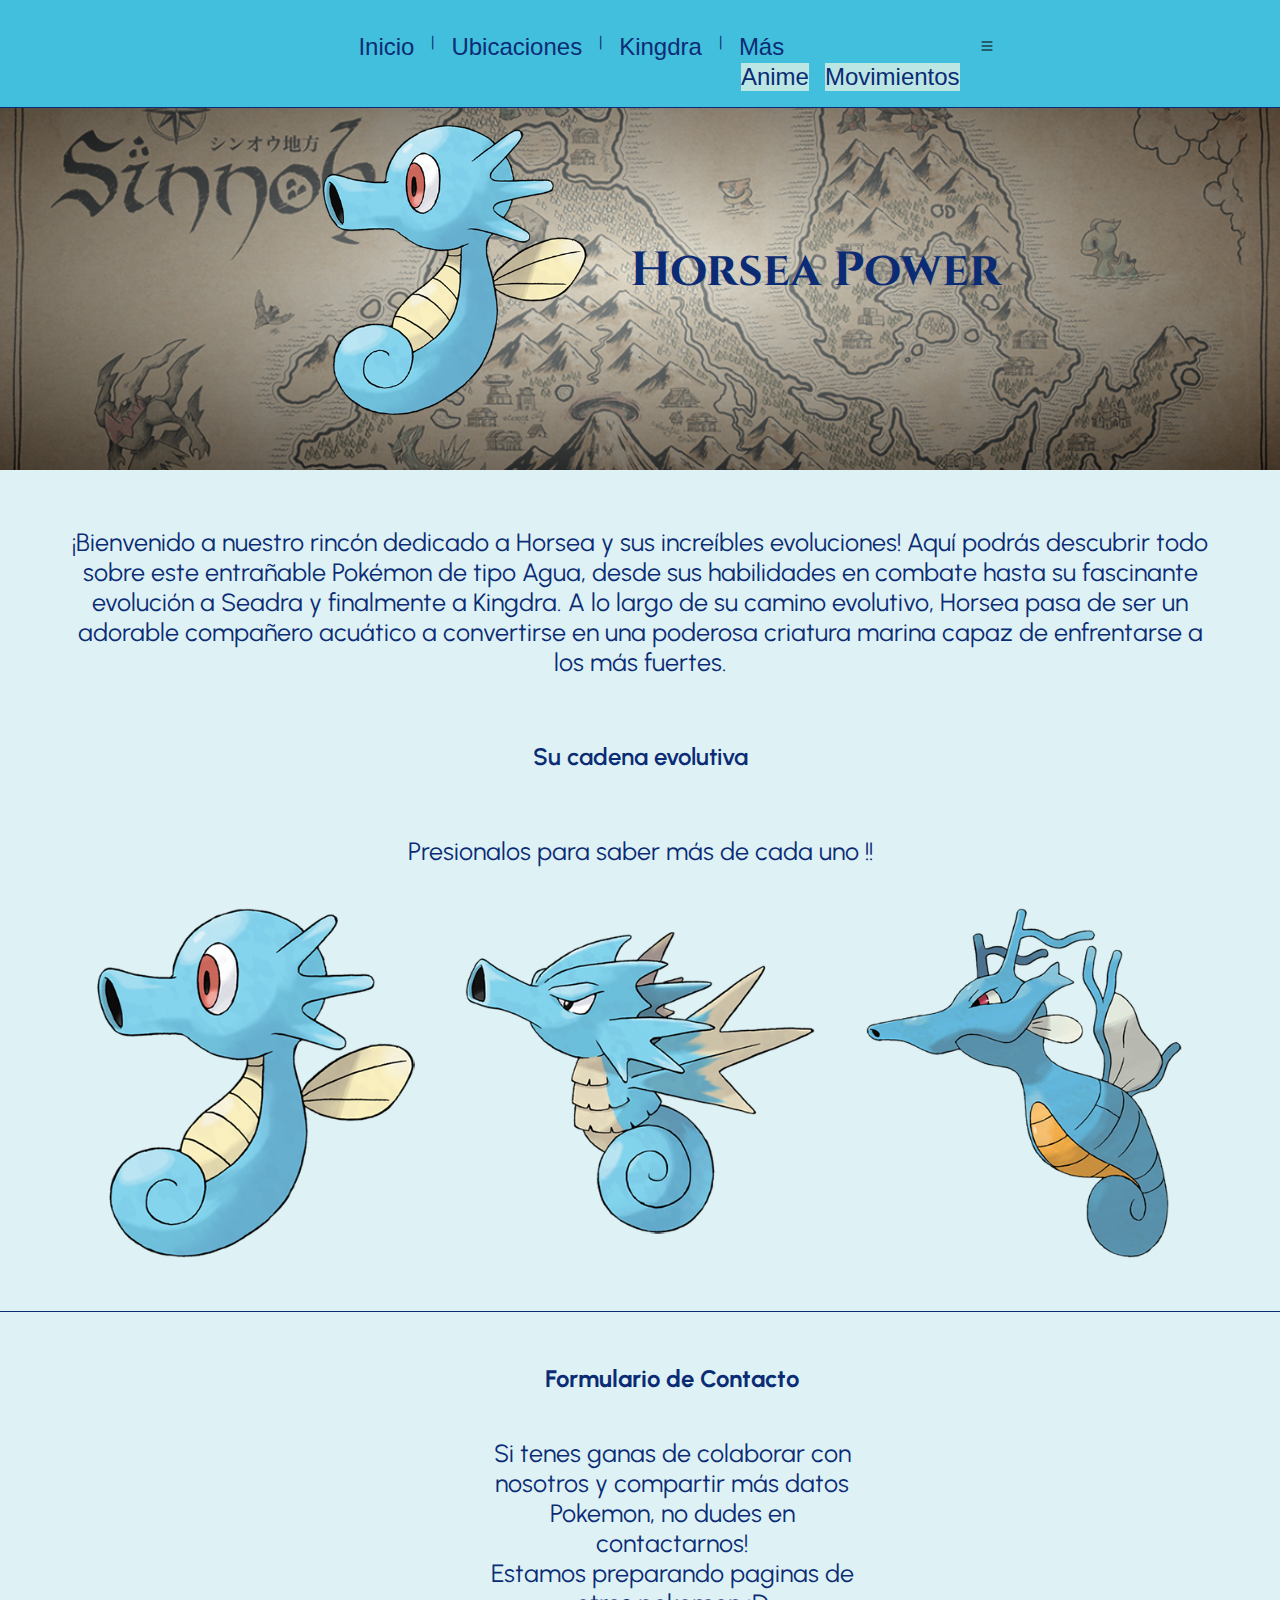
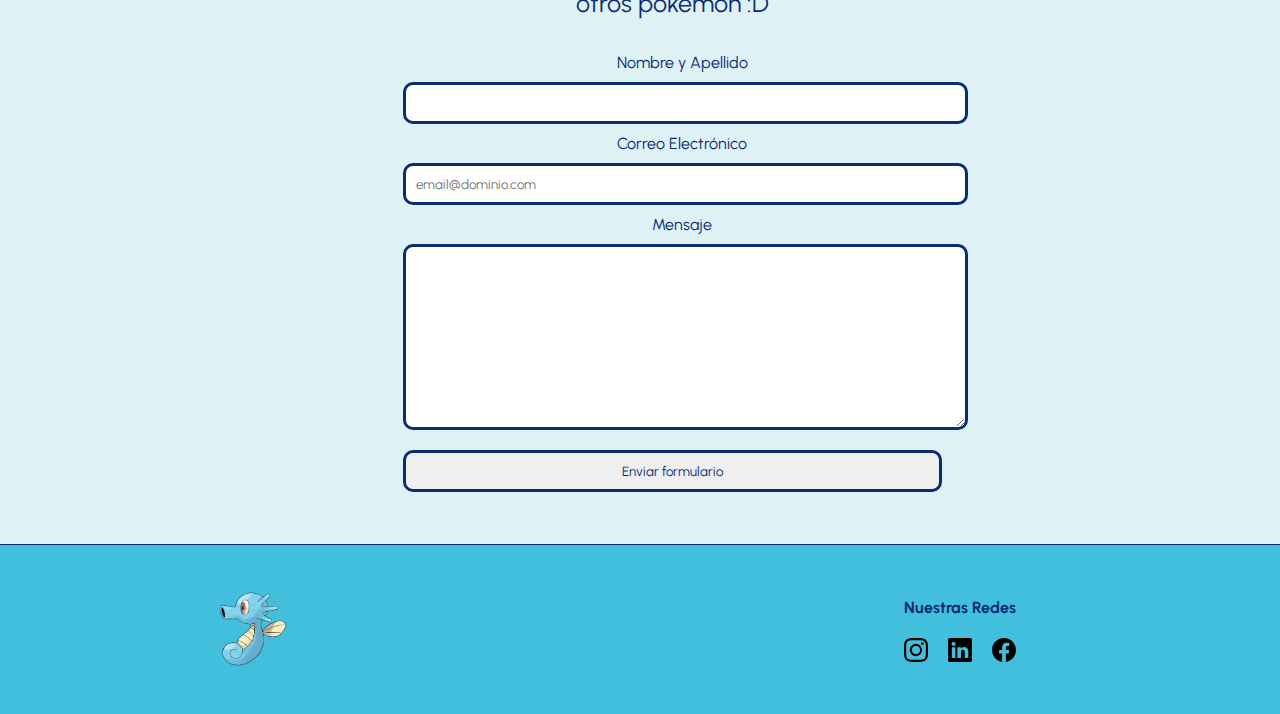
<file: index.html>
<!DOCTYPE html>
<html lang="en">

<head>
    <meta charset="UTF-8">
    <meta name="viewport" content="width=device-width, initial-scale=1.0">
   
    <link rel="stylesheet" href="/css/styles.css">
    <link href="https://cdn.jsdelivr.net/npm/bootstrap@5.3.2/dist/css/bootstrap.min.css" rel="stylesheet"
        integrity="sha384-T3c6CoIi6uLrA9TneNEoa7RxnatzjcDSCmG1MXxSR1GAsXEV/Dwwykc2MPK8M2HN" crossorigin="anonymous">

    <title>Horsea Power</title>
    <meta name="description"
        content="Horsea Power es donde puedes encontrar toda la informacion necesaria sobre horsea y sus evoluciones.">
    
        <meta name="keywords" content="horsea, seadra, kingdra, pokemon">
        <meta name="robots" content="noindex, nofollow"/>
    </head>

<body>
    <header>
        <nav>
            <ul>
                <li class="navOpcion"><a href="../index.html">Inicio</a></li>
                <li>|</li>
                <li class="navOpcion"><a href="/pages/ubicaciones.html">Ubicaciones</a></li>
                <li>|</li>
                <li class="navOpcion"><a href="/pages/kingdra.html">Kingdra</a></li>
                <li>|</li>

                <li class="navOpcion">
                    <div class="dropdown">
                        <a class="dropdown-toggle" href="#" role="button" data-bs-toggle="dropdown"
                            aria-expanded="false">
                            Más
                        </a>

                        <ul class="dropdown-menu">
                            <li><a class="dropdown-item" href="/pages/dropdown/anime.html">Anime</a></li>
                            <li><a class="dropdown-item" href="/pages/dropdown/movimientos.html">Movimientos</a></li>
                        </ul>
                    </div>
                <li class="offcanvasOpcion">
                    <a class=" d-lg-none" type="button" data-bs-toggle="offcanvas" data-bs-target="#offcanvasResponsive"
                        aria-controls="offcanvasResponsive" href="#"><img class="menu-responsive" src="/src/menu.svg"
                            alt="menu-responsive"></a>
                </li>

            </ul>
        </nav>
        <div class="offcanvas-lg offcanvas-end" tabindex="-1" id="offcanvasResponsive"
            aria-labelledby="offcanvasResponsiveLabel">
            <div class="offcanvas-header">

                <button type="button" class="btn-close" data-bs-dismiss="offcanvas"
                    data-bs-target="#offcanvasResponsive" aria-label="Close"></button>
            </div>
            <div class="offcanvas-body">
                <ul>
                    <li class="navOpcion"><a href="../index.html">Inicio</a></li>
                    <li class="navOpcion"><a href="/pages/ubicaciones.html">Ubicaciones</a></li>

                    <li class="navOpcion"><a href="/pages/kingdra.html">Kingdra</a></li>


                    <li class="navOpcion">
                        <div class="dropdown">
                            <a class="dropdown-toggle" href="#" role="button" data-bs-toggle="dropdown"
                                aria-expanded="false">
                                Más
                            </a>

                            <ul class="dropdown-menu">
                                <li><a class="dropdown-item" href="/pages/dropdown/anime.html">Anime</a></li>
                                <li><a class="dropdown-item" href="/pages/dropdown/movimientos.html">Movimientos</a>
                                </li>
                            </ul>
                        </div>
            </div>
        </div>

    </header>
    <main>
        <div class="divHeader">
            <div>
                <img class="imgTitulo" src="/src/horsea.png" alt="PokemonHorsea">
                <h1 class="tituloPrincipal">Horsea Power</h1>
            </div>
        </div>
        <article class="introduccion">
            <p>¡Bienvenido a nuestro rincón dedicado a Horsea y sus increíbles evoluciones! Aquí podrás descubrir todo
                sobre este entrañable Pokémon de tipo Agua, desde sus habilidades en combate hasta su fascinante
                evolución a Seadra y finalmente a Kingdra. A lo largo de su camino evolutivo, Horsea pasa de ser un
                adorable compañero acuático a convertirse en una poderosa criatura marina capaz de enfrentarse a los más
                fuertes. </p>
            <h2 class="titles">Su cadena evolutiva</h2>
            <p>Presionalos para saber más de cada uno !!</p>
            <section class="introduccionImgs">
                <a href="#modalPrimo" class="imgIntroUno" onclick="abrirModal('modalPrimo')"><img src="/src/horsea.png"
                        alt="PokemonHorsea"></a>
                <a href="#modalSegundo" class="imgIntroDos" onclick="abrirModal('modalSegundo')"><img
                        src="/src/seadra.png" alt="PokemonSeadra"></a>
                <a href="#modalTercero" class="imgIntroTres" onclick="abrirModal('modalTercero')"><img
                        src="/src/kingdra.png" alt="PokemonKingdra"></a>
            </section>

        </article>
        <!--Primer Modal-->
        <article class="padreModal">
            <section class="modals" id="modalPrimo">
                <div class="modalContent">
                    <button class="modalButton" onclick="cerrarModal('modalPrimo')">x</button>
                    <h3 class="modalTitle">Horsea</h3>
                    <img src="/src/horsea.png" alt="PokemonHorsea" class="modalImg">
                    <div class="modalTexto">
                        <p>Si es atacado por un enemigo, por muy grande que sea, nada veloz a un lugar
                            seguro gracias a su fornida aleta dorsal.
                        </p>
                        <h5>Tipo: Agua</h5>
                    </div>
                </div>
            </section>
        </article>
        <!--Segundo Modal-->
        <article class="padreModal">
            <section class="modals" id="modalSegundo">
                <div class="modalContent">
                    <button class="modalButton" onclick="cerrarModal('modalSegundo')">x</button>
                    <h3 class="modalTitle">Seadra</h3>
                    <img src="/src/seadra.png" alt="PokemonSeadra" class="modalImg">
                    <div class="modalTexto">
                        <p>En esta especie, es el macho quien se ocupa de cuidar a las crías, a las que
                            defiende con sus púas venenosas de cualquiera que se les acerque.
                        </p>
                        <h5>Tipo: Agua</h5>
                    </div>
                </div>
            </section>
        </article>
        <!--Tercer Modal-->
        <article class="padreModal">
            <section class="modals" id="modalTercero">
                <div class="modalContent">
                    <button class="modalButton" onclick="cerrarModal('modalTercero')">x</button>
                    <h3 class="modalTitle">Kingdra</h3>
                    <img src="/src/kingdra.png" alt="PokemonKingdra" class="modalImg">
                    <div class="modalTexto">
                        <p>Se dice que duerme en el fondo del océano para recargar energía y que crea
                            remolinos cuando despierta.
                        </p>
                        <h5>Tipo: Agua, Dragon.</h5>
                    </div>
                </div>
            </section>
        </article>


        <article class="form">
            <h2>Formulario de Contacto</h2>
            <p>Si tenes ganas de colaborar con nosotros y compartir más datos Pokemon, no dudes en contactarnos! <br>
                Estamos preparando paginas de otros pokemon :D</p>
            <form action="" target="request">
                <label for="nombreapellido">Nombre y Apellido</label>
                <input type="text" id="nombreapellido" class="input-padron" required>

                <label for="correoelectronico">Correo Electrónico</label>
                <input type="email" id="correoelectronico" class="input-padron" required
                    placeholder="email@dominio.com">
                <label for="mensaje">Mensaje</label>
                <textarea cols="70" rows="10" id="mensaje" class="input-padron" required></textarea>
                <input type="submit" value="Enviar formulario" class="enviar">
            </form>
        </article>
    </main>
    <footer>
        <img src="/src/horsea.png" alt="PokemonHorsea">
        <section class="redes">
            <h4>Nuestras Redes</h4>
            <ul>
                <li><a href="https://www.instagram.com/"><img src="/src/instagram.svg" alt="logoInstagram"></a></li>
                <li><a href="https://www.linkedin.com/"><img src="/src/linkedin.svg" alt="logoLinkedin"></a></li>
                <li><a href="https://www.facebook.com/"><img src="/src/facebook.svg" alt="logoFacebook"></a></li>

            </ul>
        </section>
    </footer>

    <script src="main.js"></script>
    <script src="https://cdn.jsdelivr.net/npm/bootstrap@5.3.2/dist/js/bootstrap.bundle.min.js"
        integrity="sha384-C6RzsynM9kWDrMNeT87bh95OGNyZPhcTNXj1NW7RuBCsyN/o0jlpcV8Qyq46cDfL"
        crossorigin="anonymous"></script>
</body>

</html>
</file>
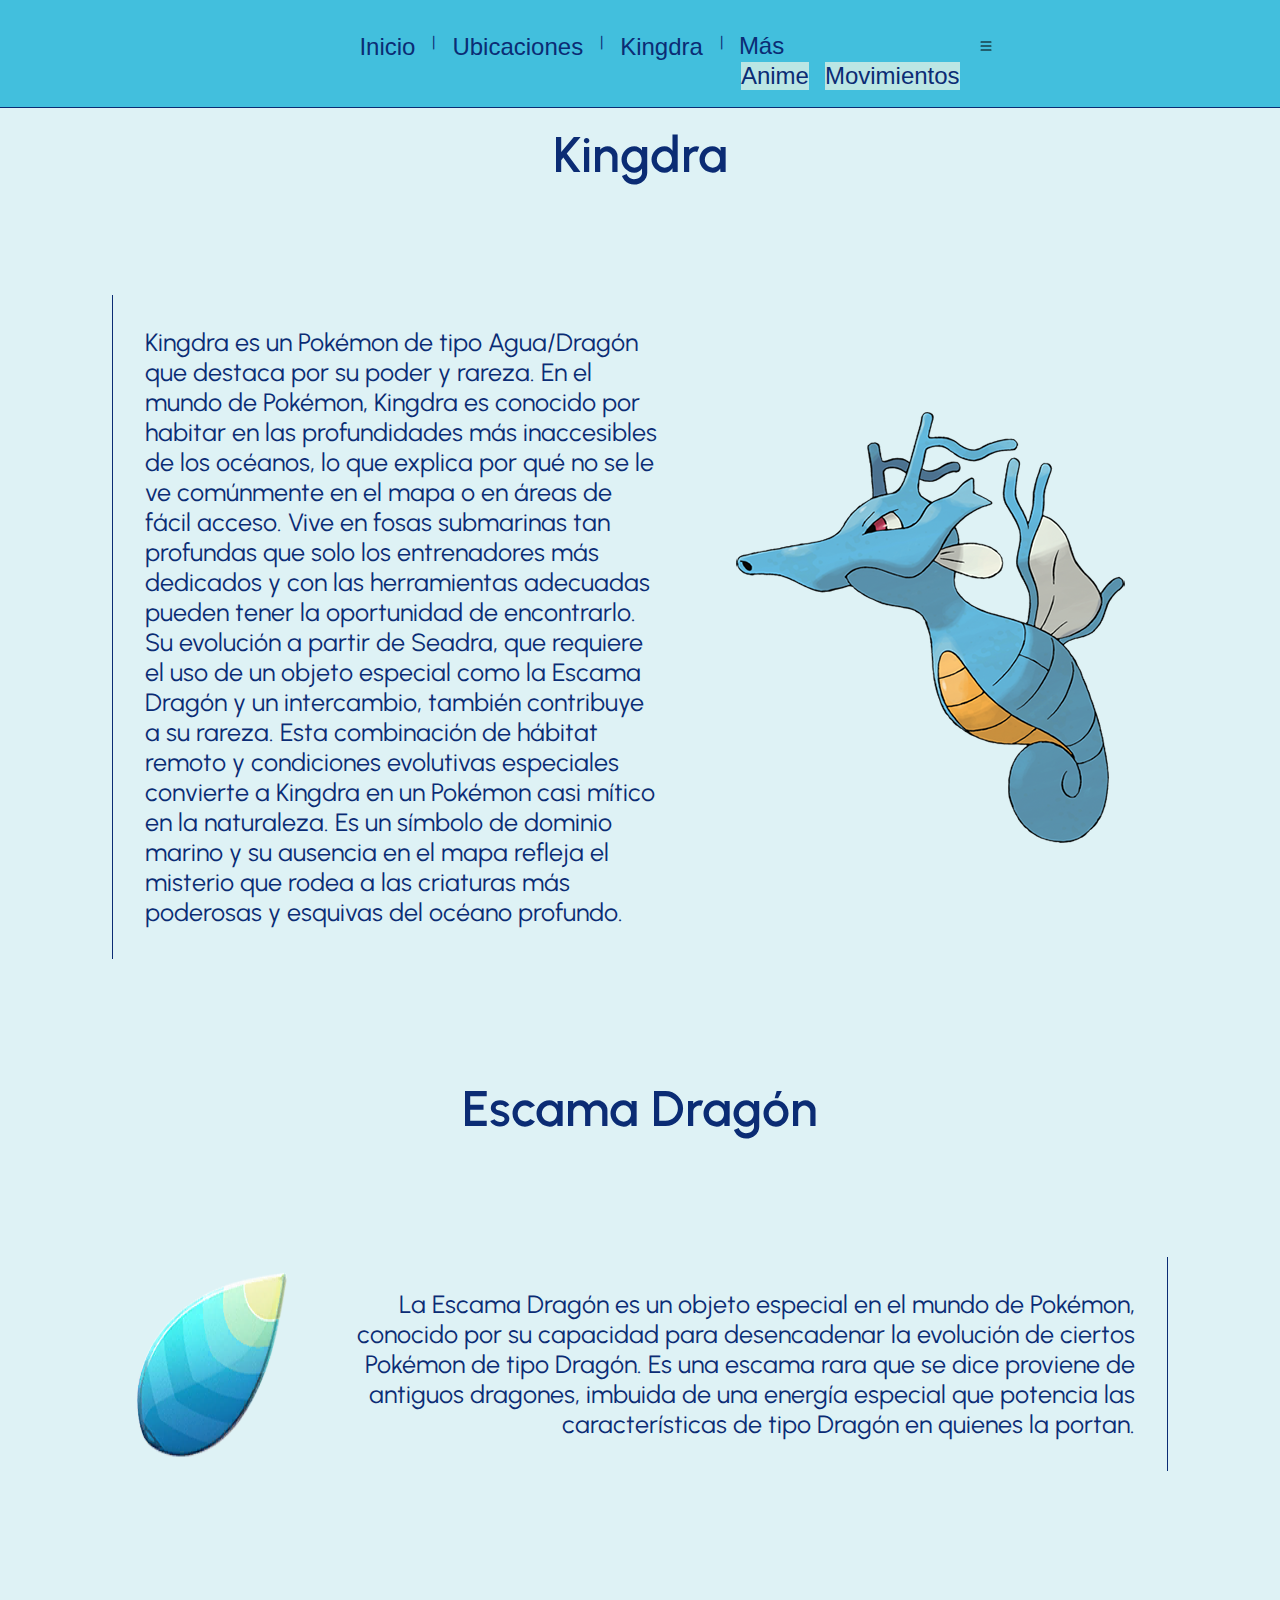
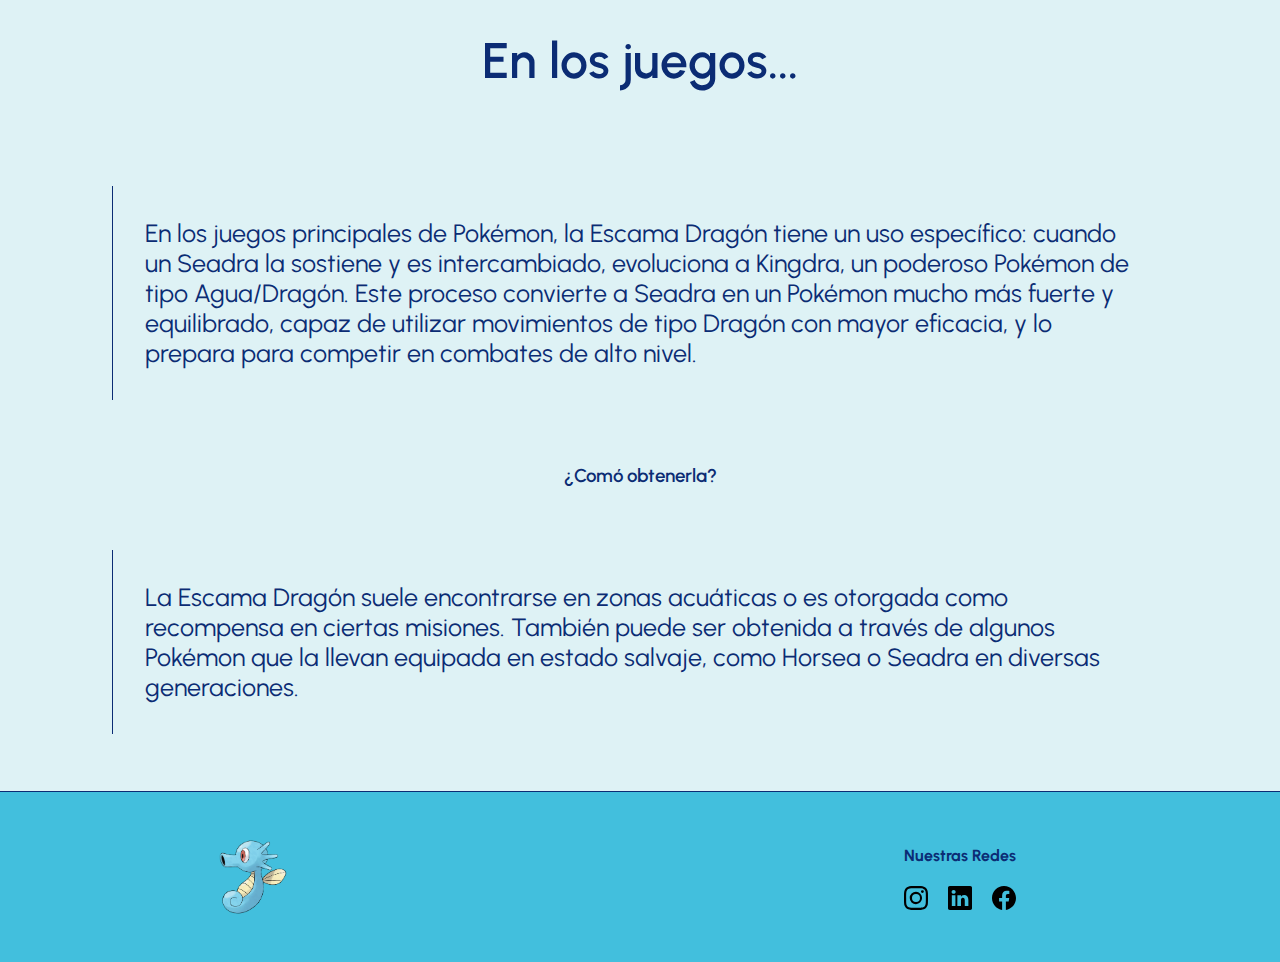
<file: pages/kingdra.html>
<!DOCTYPE html>
<html lang="en">

<head>
    <meta charset="UTF-8">
    <meta name="viewport" content="width=device-width, initial-scale=1.0">
    <link href="https://cdn.jsdelivr.net/npm/bootstrap@5.3.2/dist/css/bootstrap.min.css" rel="stylesheet"
        integrity="sha384-T3c6CoIi6uLrA9TneNEoa7RxnatzjcDSCmG1MXxSR1GAsXEV/Dwwykc2MPK8M2HN" crossorigin="anonymous">

    <link rel="stylesheet" href="/css/styles.css">
    <meta name="description" content="Todo lo que se necesita saber acerca de Kingdra y como obtenerlo!">
    <meta name="keywords" content="kingdra, pokemon, escama-dragon, intercambio">
    <meta name="robots" content="noindex, nofollow"/>
    <title>Kingdra</title>
</head>

<body>
    <header>
        <nav>
            <ul>
                <li class="navOpcion"><a href="../index.html">Inicio</a></li>
                <li>|</li>
                <li class="navOpcion"><a href="/pages/ubicaciones.html">Ubicaciones</a></li>
                <li>|</li>

                <li class="navOpcion"><a href="/pages/kingdra.html">Kingdra</a></li>
                <li>|</li>
                <li>
                    <div class="dropdown">
                        <a class="dropdown-toggle" href="#" role="button" data-bs-toggle="dropdown"
                            aria-expanded="false">
                            Más
                        </a>

                        <ul class="dropdown-menu">
                            <li><a class="dropdown-item " href="/pages/dropdown/anime.html">Anime</a></li>
                            <li><a class="dropdown-item " href="/pages/dropdown/movimientos.html">Movimientos</a></li>
                        </ul>
                    </div>
                </li>
                <li class="offcanvasOpcion">
                    <a class=" d-lg-none" type="button" data-bs-toggle="offcanvas" data-bs-target="#offcanvasResponsive"
                        aria-controls="offcanvasResponsive" onclick="abrirModal('offcanvasResponsive')" href="#"><img
                            class="menu-responsive" src="/src/menu.svg" alt="menu-responsive"></a>
                </li>
            </ul>

        </nav>
        <div class="offcanvas-lg offcanvas-end" tabindex="-1" id="offcanvasResponsive"
            aria-labelledby="offcanvasResponsiveLabel">
            <div class="offcanvas-header">

                <button type="button" class="btn-close" data-bs-dismiss="offcanvas"
                    data-bs-target="#offcanvasResponsive" aria-label="Close"></button>
            </div>
            <div class="offcanvas-body">
                <ul>
                    <li class="navOpcion"><a href="../index.html">Inicio</a></li>
                    <li class="navOpcion"><a href="/pages/ubicaciones.html">Ubicaciones</a></li>

                    <li class="navOpcion"><a href="/pages/kingdra.html">Kingdra</a></li>


                    <li class="navOpcion">
                        <div class="dropdown">
                            <a class="dropdown-toggle" href="#" role="button" data-bs-toggle="dropdown"
                                aria-expanded="false">
                                Más
                            </a>

                            <ul class="dropdown-menu">
                                <li><a class="dropdown-item" href="/pages/dropdown/anime.html">Anime</a></li>
                                <li><a class="dropdown-item" href="/pages/dropdown/movimientos.html">Movimientos</a>
                                </li>
                            </ul>
                        </div>
            </div>
        </div>
    </header>
    <main>
        <article class="kindraConteiner">
            <h1 class="titles">Kingdra</h1>
            <div class="aboutKingdra">
                <p>Kingdra es un Pokémon de tipo Agua/Dragón que destaca por su poder y rareza. En el mundo de Pokémon,
                    Kingdra es conocido por habitar en las profundidades más inaccesibles de los océanos, lo que explica
                    por
                    qué no se le ve comúnmente en el mapa o en áreas de fácil acceso. Vive en fosas submarinas tan
                    profundas
                    que solo los entrenadores más dedicados y con las herramientas adecuadas pueden tener la oportunidad
                    de
                    encontrarlo. <br> Su evolución a partir de Seadra, que requiere el uso de un objeto especial como la
                    Escama Dragón y un intercambio, también contribuye a su rareza. Esta combinación de hábitat remoto y
                    condiciones evolutivas especiales convierte a Kingdra en un Pokémon casi mítico en la naturaleza. Es
                    un
                    símbolo de dominio marino y su ausencia en el mapa refleja el misterio que rodea a las criaturas más
                    poderosas y esquivas del océano profundo.</p>
                <img src="/src/kingdra.png" alt="PokemonKingdra">
            </div>
        </article>
        <article class="kindraConteiner">

            <div class="escamaDragon">
                <h2 class="titles">Escama Dragón</h2>
                <div class="escamaDragonInfo">
                    <p>La Escama Dragón es un objeto especial en el mundo de Pokémon, conocido por su capacidad para
                        desencadenar la evolución de ciertos Pokémon de tipo Dragón. Es una escama rara que se dice
                        proviene
                        de antiguos dragones, imbuida de una energía especial que potencia las características de tipo
                        Dragón en quienes la portan. </p>
                    <img src="/src/escamaDragon.png" alt="EscamaDragon">
                </div>
                <div class="escamaDragonJuegos">
                    <h3 class="titles">En los juegos...</h3>
                    <p>En los juegos principales de Pokémon, la Escama Dragón tiene un uso específico: cuando un Seadra
                        la
                        sostiene y es intercambiado, evoluciona a Kingdra, un poderoso Pokémon de tipo Agua/Dragón. Este
                        proceso convierte a Seadra en un Pokémon mucho más fuerte y equilibrado, capaz de utilizar
                        movimientos de tipo Dragón con mayor eficacia, y lo prepara para competir en combates de alto
                        nivel.
                    </p>
                    <h3 class="titles">¿Comó obtenerla?</h3>
                    <p>La Escama Dragón suele encontrarse en zonas acuáticas o es otorgada como recompensa en ciertas
                        misiones. También puede ser obtenida a través de algunos Pokémon que la llevan equipada en
                        estado
                        salvaje, como Horsea o Seadra en diversas generaciones.</p>
                </div>
            </div>
        </article>
        </div>

    </main>

    <footer>
        <img src="/src/horsea.png" alt="PokemonHorsea">
        <section class="redes">
            <h4>Nuestras Redes</h4>
            <ul>
                <li><a href="https://www.instagram.com/"><img src="/src/instagram.svg" alt="logoInstagram"></a></li>
                <li><a href="https://www.linkedin.com/"><img src="/src/linkedin.svg" alt="logoLinkedin"></a></li>
                <li><a href="https://www.facebook.com/"><img src="/src/facebook.svg" alt="logoFacebook"></a></li>
            </ul>
        </section>
    </footer>

    <script src="../main.js"></script>
    <script src="https://cdn.jsdelivr.net/npm/bootstrap@5.3.2/dist/js/bootstrap.bundle.min.js"
        integrity="sha384-C6RzsynM9kWDrMNeT87bh95OGNyZPhcTNXj1NW7RuBCsyN/o0jlpcV8Qyq46cDfL"
        crossorigin="anonymous"></script>
</body>

</html>
</file>
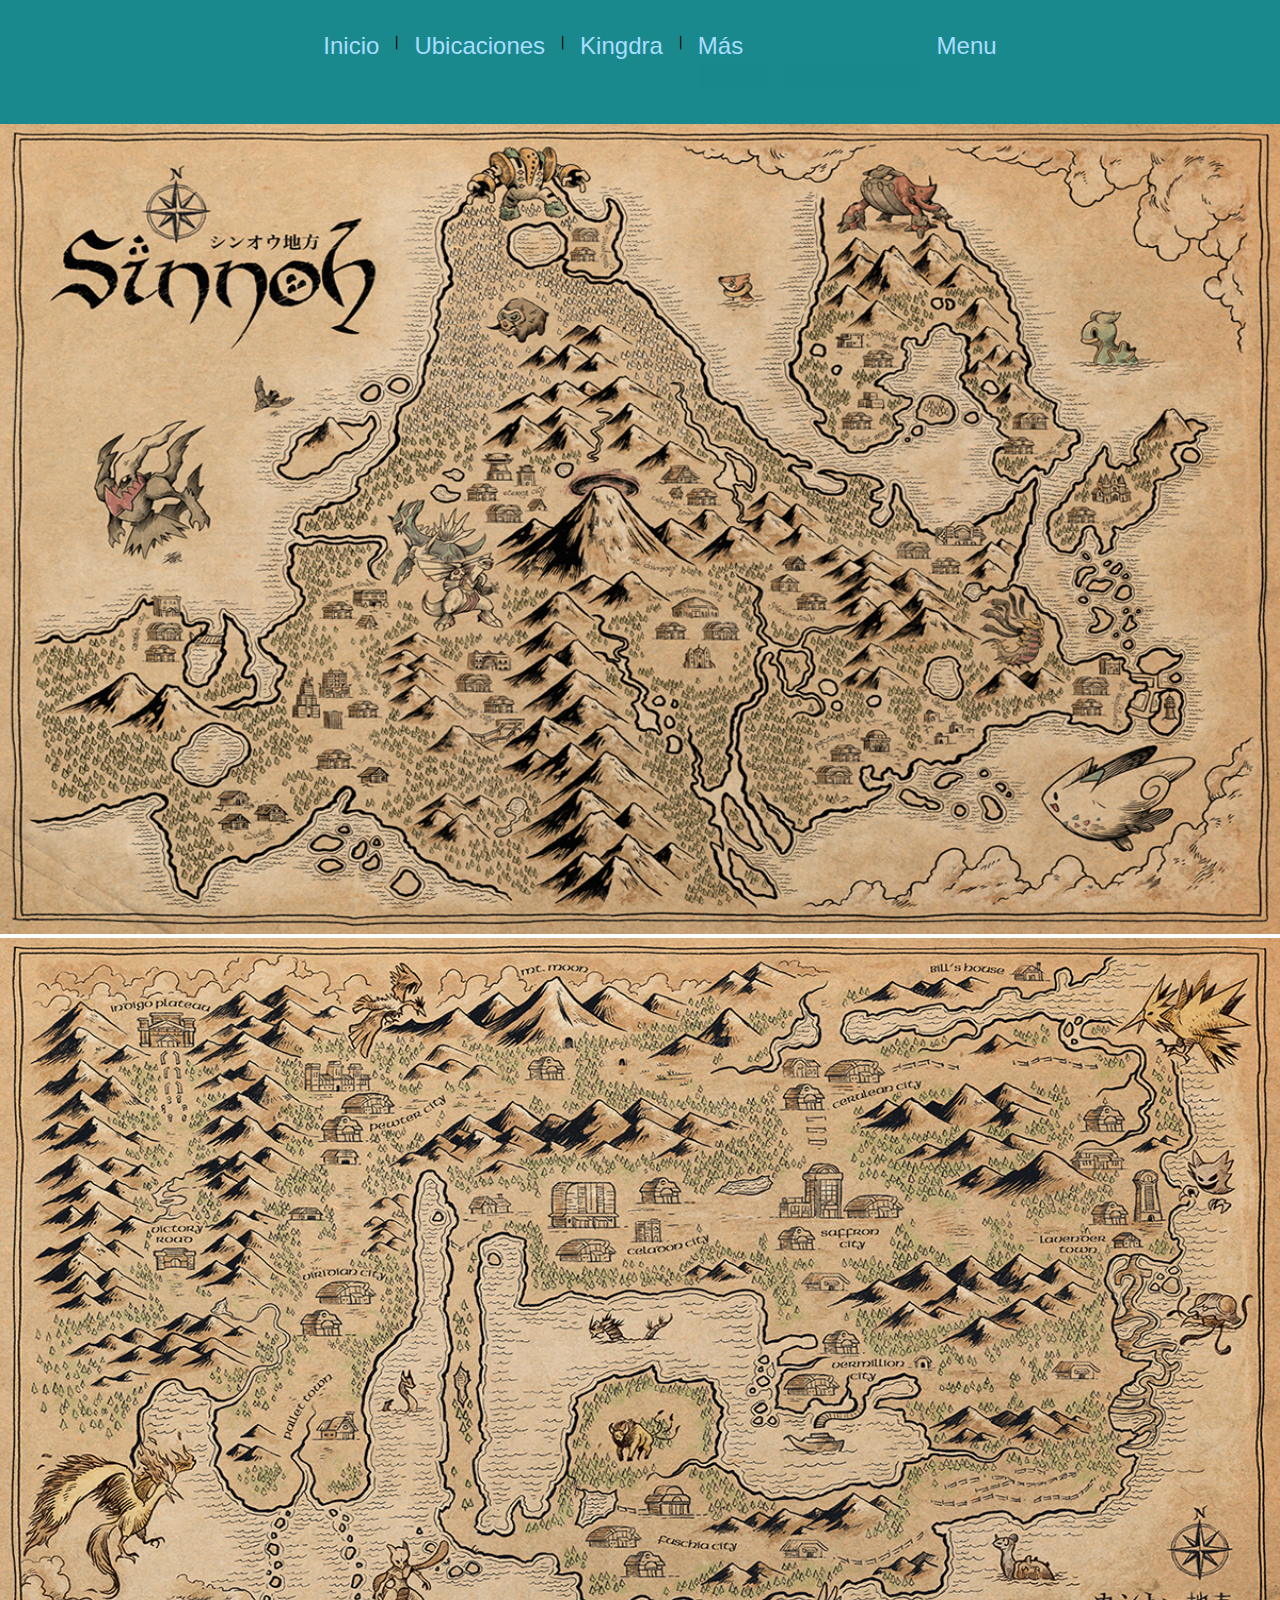
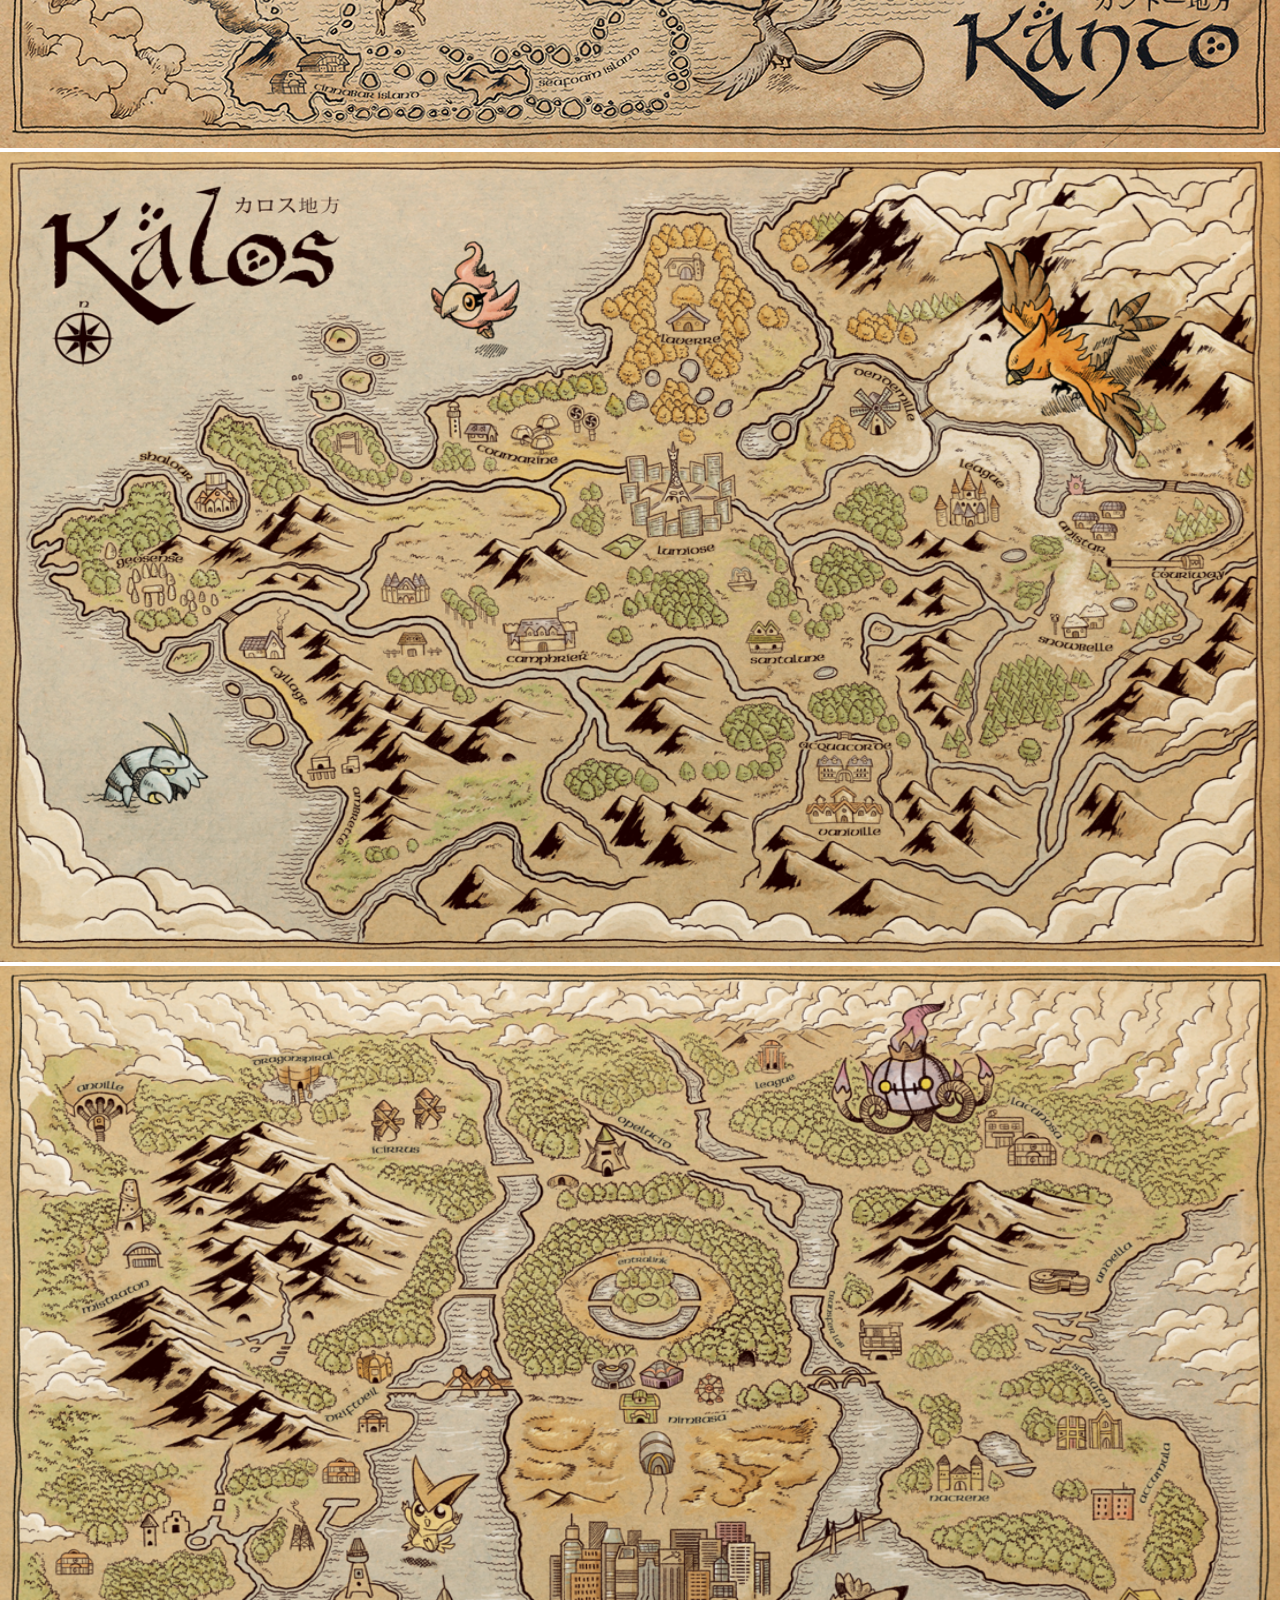
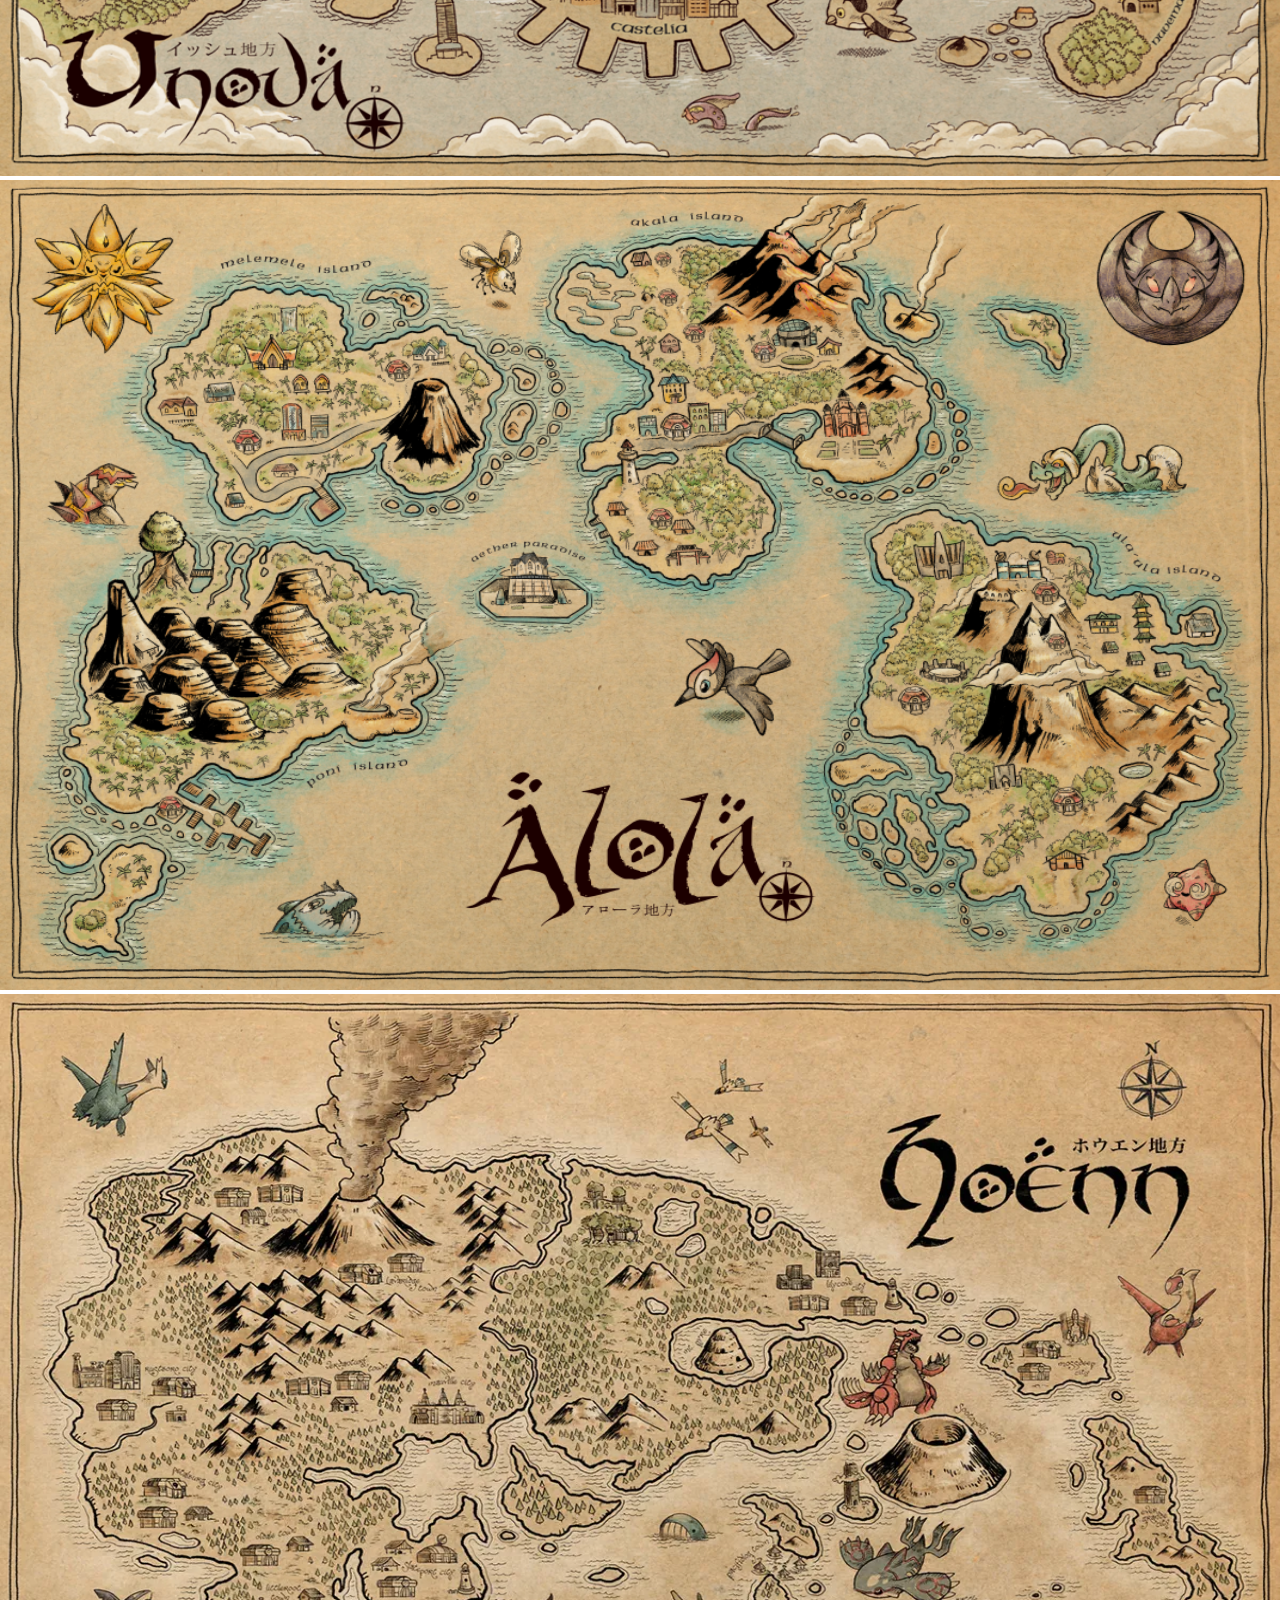
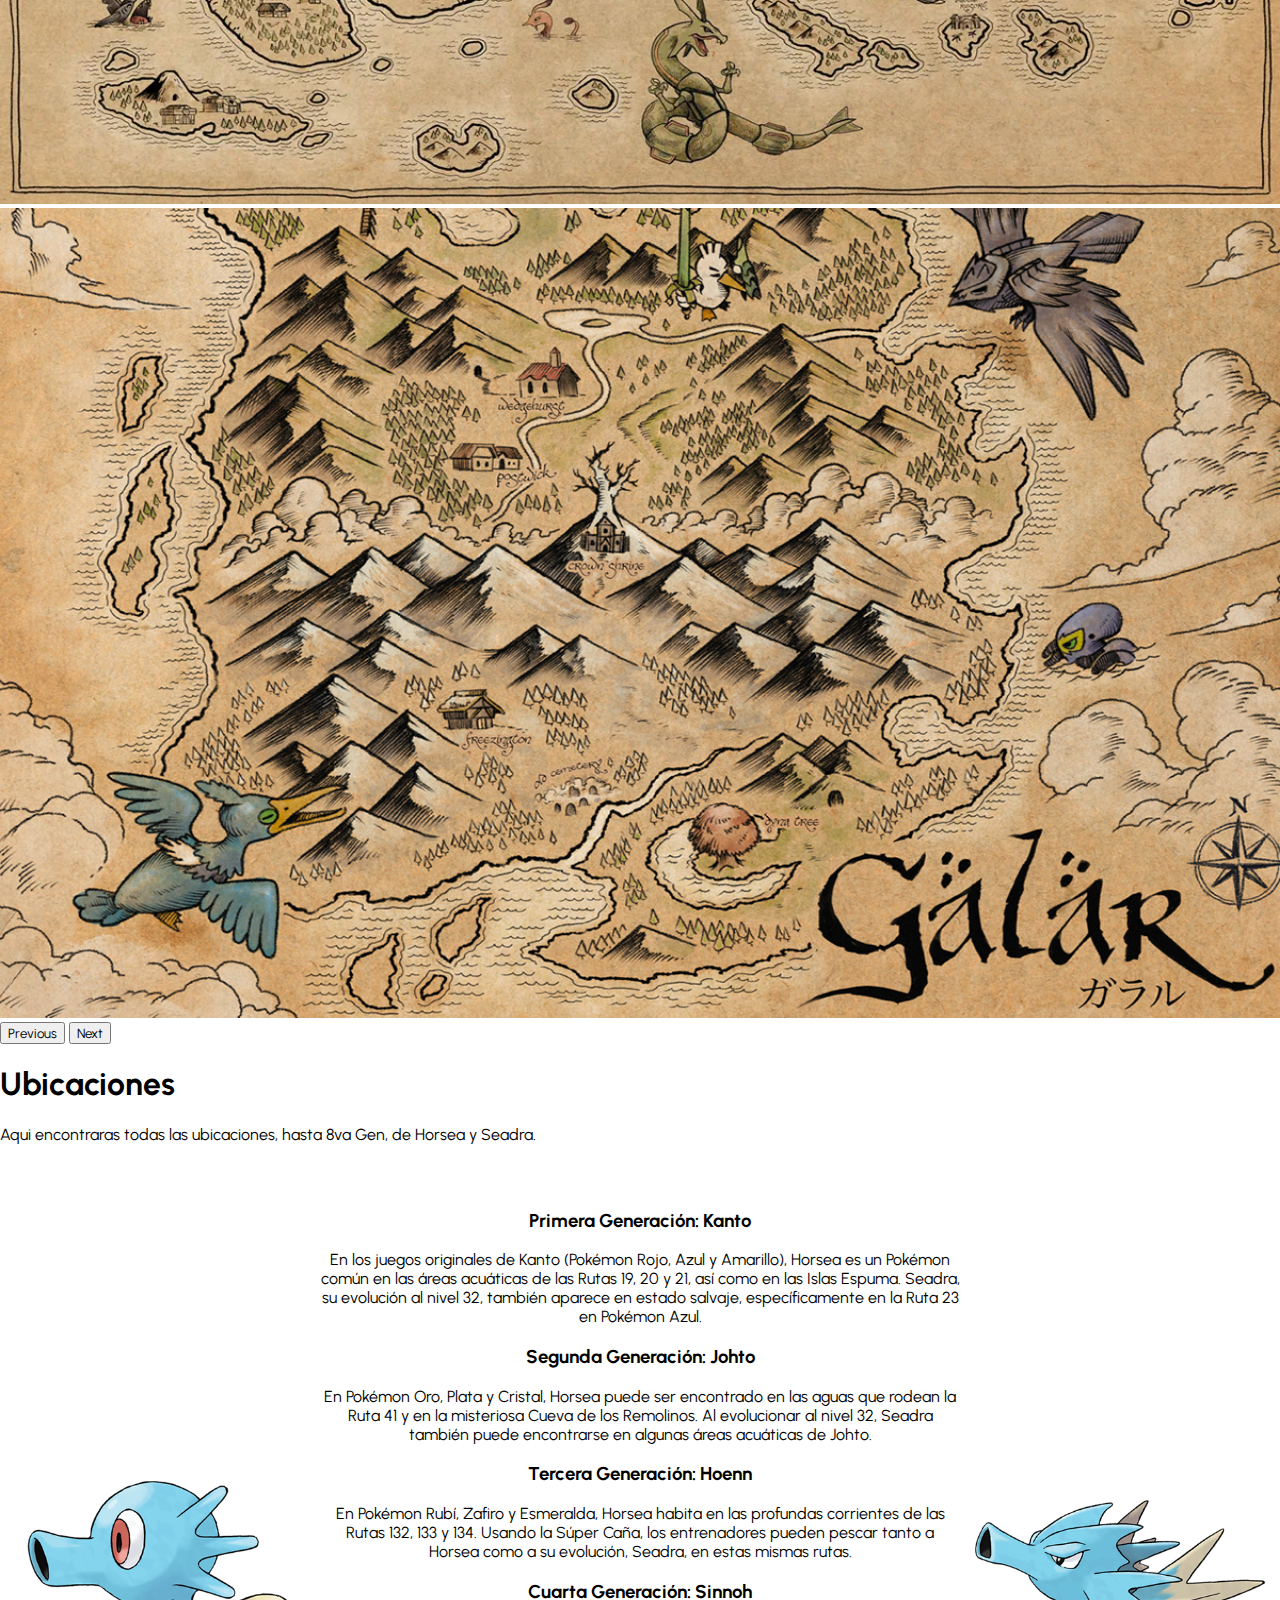
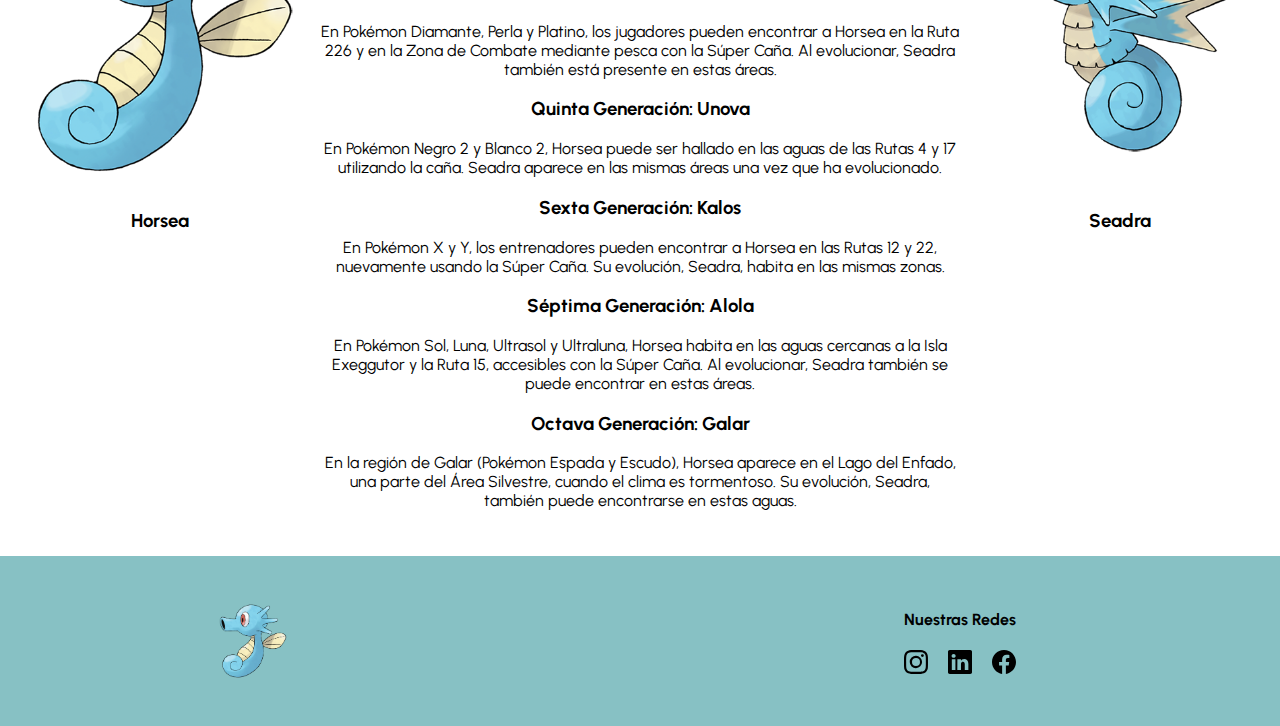
<file: pages/nav1.html>
<!DOCTYPE html>
<html lang="en">

<head>
  <meta charset="UTF-8">
  <meta name="viewport" content="width=device-width, initial-scale=1.0">

  <link href="https://cdn.jsdelivr.net/npm/bootstrap@5.3.2/dist/css/bootstrap.min.css" rel="stylesheet"
    integrity="sha384-T3c6CoIi6uLrA9TneNEoa7RxnatzjcDSCmG1MXxSR1GAsXEV/Dwwykc2MPK8M2HN" crossorigin="anonymous">
  <link rel="stylesheet" href="../style.css">
  <title>
    Ubicaciones
  </title>
</head>

<body>
  <header>
    <nav>
      <ul>
        <li class="fooNavLi"><a href="../index.html">Inicio</a></li>
        <li>|</li>
        <li class="fooNavLi"><a href="/pages/nav1.html">Ubicaciones</a></li>
        <li>|</li>
        <li class="fooNavLi"><a href="/pages/nav3.html">Kingdra</a></li>
        <li>|</li>
        <li class="fooNavLi">
          <div class="dropdown">
            <a class="dropdown-toggle" href="#" role="button" data-bs-toggle="dropdown" aria-expanded="false">
              Más            </a>

            <ul class="dropdown-menu">
              <li><a class="dropdown-item" href="/pages/dropdown/dd1.html">Anime</a></li>
              <li><a class="dropdown-item" href="/pages/dropdown/dd2.html">Movimientos</a></li>
            </ul>
          </div>
        </li>
        <li class="offcanvasOpcion">
          <a class=" d-sm-none" type="button" data-bs-toggle="offcanvas" data-bs-target="#offcanvasResponsive"
            aria-controls="offcanvasResponsive" onclick="abrirModal('offcanvasResponsive')">Menu</a>
        </li>
      </ul>

    </nav>
    <div class="offcanvas-sm offcanvas-end" tabindex="-1" id="offcanvasResponsive"
      aria-labelledby="offcanvasResponsiveLabel">
      <div class="offcanvas-header">
    
        <button type="button" class="btn-close" data-bs-dismiss="offcanvas" data-bs-target="#offcanvasResponsive"
          aria-label="Close"></button>
      </div>
      <div class="offcanvas-body">
        <ul>
          <li class="fooNavLi"><a href="../index.html">Inicio</a></li>
          <li class="fooNavLi"><a href="/pages/nav1.html">Ubicaciones</a></li>

          <li class="fooNavLi"><a href="/pages/nav3.html">Kingdra</a></li>


          <li class="fooNavLi">
            <div class="dropdown">
              <a class="dropdown-toggle" href="#" role="button" data-bs-toggle="dropdown" aria-expanded="false">
                Más
              </a>

              <ul class="dropdown-menu">
                <li><a class="dropdown-item" href="/pages/dropdown/dd1.html">Anime</a></li>
                <li><a class="dropdown-item" href="/pages/dropdown/dd2.html">Movimientos</a></li>
              </ul>
            </div>
      </div>
    </div>
  </header>
  <main>
    <article>

      <!--Aca va un carrusel-->
      <div id="carouselExampleAutoplaying" class="carousel slide" data-bs-ride="carousel">
        <div class="carousel-inner">
          <div class="carousel-item active">
            <img src="../src/sinnohMap.jpg" class="d-block " alt="mapaSinnoh">
          </div>
          <div class="carousel-item">
            <img src="/src/KantoMaps.jpg" class="d-block  " alt="mapaKanto">
          </div>
          <div class="carousel-item">
            <img src="/src/KalosMaps.png" class="d-block " alt="mapaKalos">
          </div>
          <div class="carousel-item ">
            <img src="../src/UnovaMap.png" class="d-block " alt="mapaTeselia-Unova">
          </div>
          <div class="carousel-item ">
            <img src="../src/AlolaMap.png" class="d-block " alt="mapaAlola">
          </div>
          <div class="carousel-item ">
            <img src="../src/HoennMap.webp" class="d-block " alt="mapaHoenn">
          </div>
          <div class="carousel-item">
            <img src="../src/GalarMap.jpg" class="d-block " alt="mapaGalar">
          </div>
          <button class="carousel-control-prev" type="button" data-bs-target="#carouselExampleAutoplaying"
            data-bs-slide="prev">
            <span class="carousel-control-prev-icon" aria-hidden="true"></span>
            <span class="visually-hidden">Previous</span>
          </button>
          <button class="carousel-control-next" type="button" data-bs-target="#carouselExampleAutoplaying"
            data-bs-slide="next">
            <span class="carousel-control-next-icon" aria-hidden="true"></span>
            <span class="visually-hidden">Next</span>
          </button>
        </div>
    </article>
    <div class="aboutUsTitle">
    <h1 >Ubicaciones</h1>
    <p>Aqui encontraras todas las ubicaciones, hasta 8va Gen, de Horsea y Seadra. </p>
    </div>
    <article>
      <div class="aboutUs">
      
        <ul>
          <li>
            <h3>Primera Generación: Kanto</h3>
            <p>
              En los juegos originales de Kanto (Pokémon Rojo, Azul y Amarillo), Horsea es un Pokémon común en las áreas
              acuáticas de las Rutas 19, 20 y 21, así como en las Islas Espuma. Seadra, su evolución al nivel 32,
              también aparece en estado salvaje, específicamente en la Ruta 23 en Pokémon Azul.</p>
          </li>
          <li>
            <h3>Segunda Generación: Johto</h3>
            <p>En Pokémon Oro, Plata y Cristal, Horsea puede ser encontrado en las aguas que rodean la Ruta 41 y en la
              misteriosa Cueva de los Remolinos. Al evolucionar al nivel 32, Seadra también puede encontrarse en algunas
              áreas acuáticas de Johto.</p>
          </li>
          <li>
            <h3>Tercera Generación: Hoenn</h3>
            <p>En Pokémon Rubí, Zafiro y Esmeralda, Horsea habita en las profundas corrientes de las Rutas 132, 133 y
              134. Usando la Súper Caña, los entrenadores pueden pescar tanto a Horsea como a su evolución, Seadra, en
              estas mismas rutas.</p>
          </li>
          <li>
            <h3>Cuarta Generación: Sinnoh</h3>
            <p>En Pokémon Diamante, Perla y Platino, los jugadores pueden encontrar a Horsea en la Ruta 226 y en la Zona
              de Combate mediante pesca con la Súper Caña. Al evolucionar, Seadra también está presente en estas áreas.
            </p>
          </li>
          <li>
            <h3>Quinta Generación: Unova</h3>
            <p>En Pokémon Negro 2 y Blanco 2, Horsea puede ser hallado en las aguas de las Rutas 4 y 17 utilizando la
              caña. Seadra aparece en las mismas áreas una vez que ha evolucionado.</p>
          </li>
          <li>
            <h3>Sexta Generación: Kalos</h3>
            <p>En Pokémon X y Y, los entrenadores pueden encontrar a Horsea en las Rutas 12 y 22, nuevamente usando la
              Súper Caña. Su evolución, Seadra, habita en las mismas zonas.</p>
          </li>
          <li>
            <h3>Séptima Generación: Alola</h3>
            <p>En Pokémon Sol, Luna, Ultrasol y Ultraluna, Horsea habita en las aguas cercanas a la Isla Exeggutor y la
              Ruta 15, accesibles con la Súper Caña. Al evolucionar, Seadra también se puede encontrar en estas áreas.
            </p>
          </li>
          <li>
            <h3>Octava Generación: Galar</h3>
            <p>En la región de Galar (Pokémon Espada y Escudo), Horsea aparece en el Lago del Enfado, una parte del Área
              Silvestre, cuando el clima es tormentoso. Su evolución, Seadra, también puede encontrarse en estas aguas.
            </p>
          </li>
        </ul>

        <div class="horsea">
          <img src="/src/horsea.png" alt="" class="aboutUsImg ">
          <h3>Horsea</h3>
        </div>
        <div class="seadra">
          <img src="/src/seadra.png" alt="" class="aboutUsImg ">
          <h3>Seadra</h3>
        </div>
      </div>
    </article>
  </main>
  <footer>
    <img src="/src/horsea.png" alt="">
    <section class="redes">
      <h4>Nuestras Redes</h4>
      <ul>
        <li class="fooNavLi"><a href="https://www.instagram.com/"><img src="/src/instagram.svg" alt=""></a></li>
        <li class="fooNavLi"><a href="https://www.linkedin.com/"><img src="/src/linkedin.svg" alt=""></a></li>
        <li class="fooNavLi"><a href="https://www.facebook.com/"><img src="/src/facebook.svg" alt=""></a></li>

      </ul>
    </section>
  </footer>

<script src="../main.js"></script>
  <script src="https://cdn.jsdelivr.net/npm/bootstrap@5.3.2/dist/js/bootstrap.bundle.min.js"
    integrity="sha384-C6RzsynM9kWDrMNeT87bh95OGNyZPhcTNXj1NW7RuBCsyN/o0jlpcV8Qyq46cDfL"
    crossorigin="anonymous"></script>
</body>

</html>
</file>
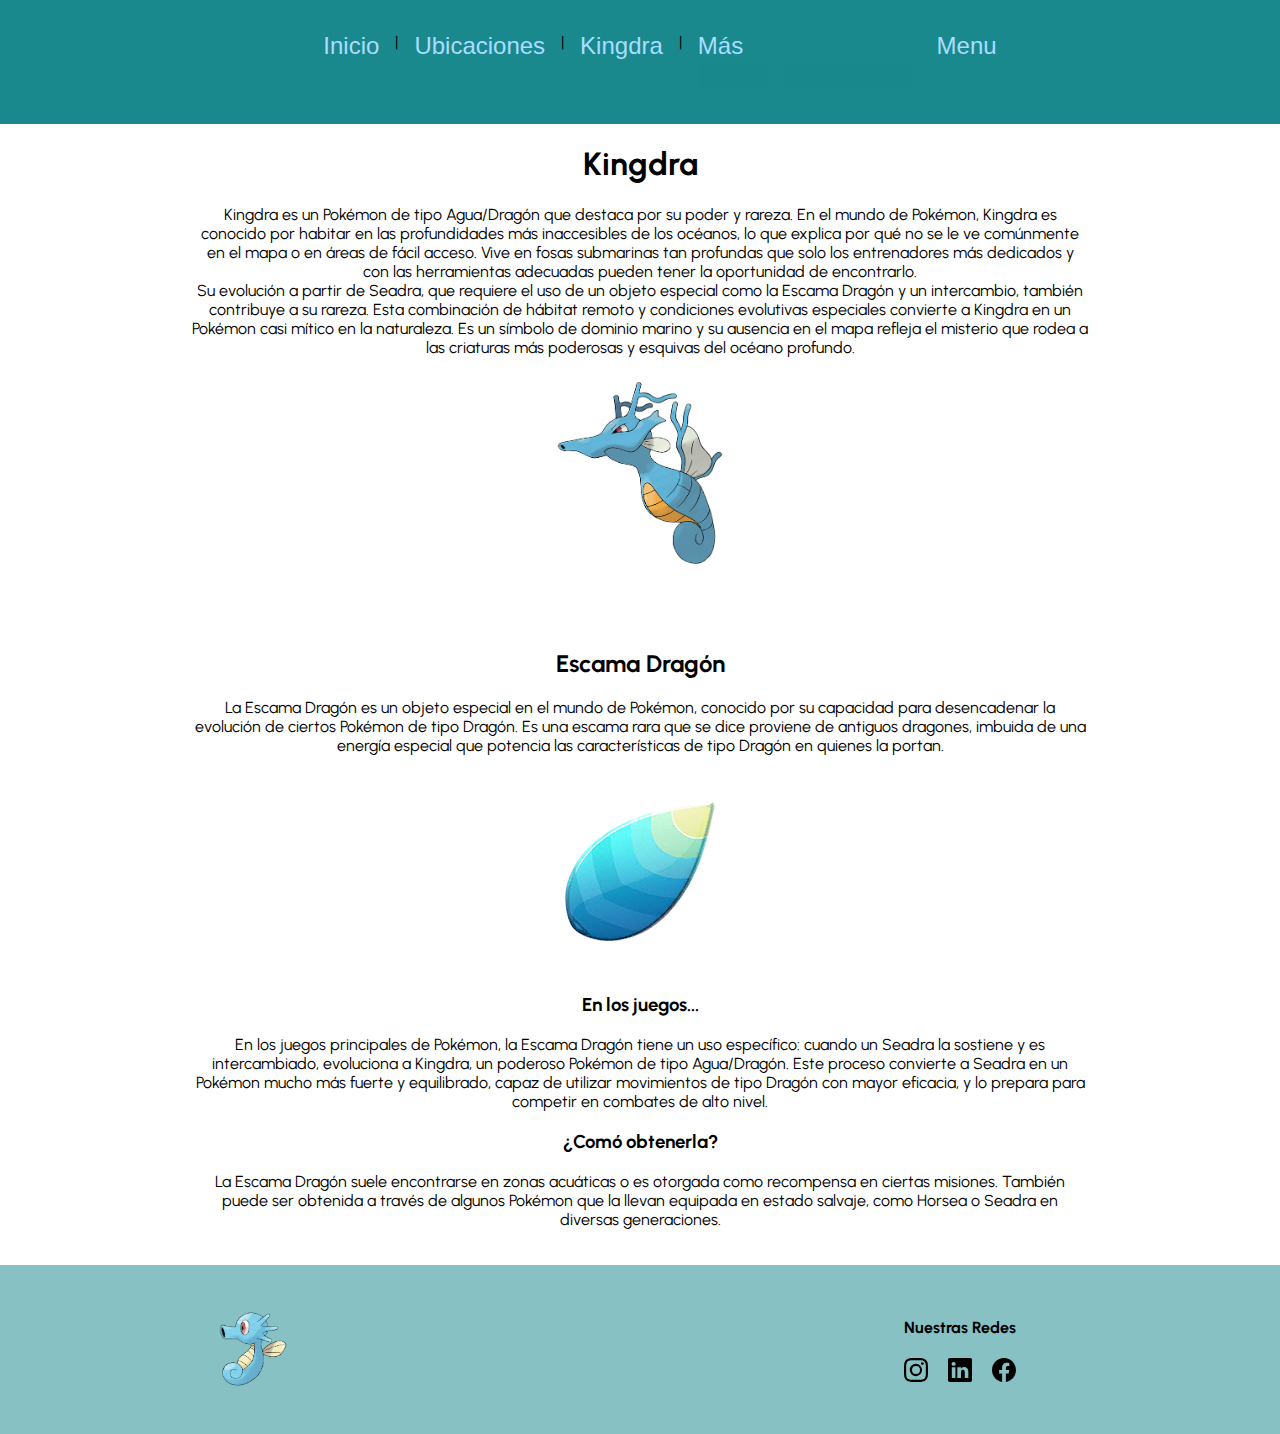
<file: pages/nav3.html>
<!DOCTYPE html>
<html lang="en">

<head>
    <meta charset="UTF-8">
    <meta name="viewport" content="width=device-width, initial-scale=1.0">
    <link href="https://cdn.jsdelivr.net/npm/bootstrap@5.3.2/dist/css/bootstrap.min.css" rel="stylesheet"
        integrity="sha384-T3c6CoIi6uLrA9TneNEoa7RxnatzjcDSCmG1MXxSR1GAsXEV/Dwwykc2MPK8M2HN" crossorigin="anonymous">

    <link rel="stylesheet" href="../style.css">
    <title>Kingdra</title>
</head>

<body>
    <header>
        <nav>
            <ul>
                <li><a href="../index.html">Inicio</a></li>
                <li>|</li>
                <li><a href="/pages/nav1.html">Ubicaciones</a></li>
                <li>|</li>

                <li><a href="/pages/nav3.html">Kingdra</a></li>
                <li>|</li>
                <li>
                    <div class="dropdown">
                        <a class="dropdown-toggle" href="#" role="button" data-bs-toggle="dropdown"
                            aria-expanded="false">
                            Más
                        </a>

                        <ul class="dropdown-menu">
                            <li><a class="dropdown-item" href="/pages/dropdown/dd1.html">Anime</a></li>
                            <li><a class="dropdown-item" href="/pages/dropdown/dd2.html">Movimientos</a></li>
                        </ul>
                    </div>
                </li>
                <li class="offcanvasOpcion">
                    <a class=" d-sm-none" type="button" data-bs-toggle="offcanvas" data-bs-target="#offcanvasResponsive"
                        aria-controls="offcanvasResponsive" onclick="abrirModal('offcanvasResponsive')">Menu</a>
                </li>
            </ul>

        </nav>
        <div class="offcanvas-sm offcanvas-end" tabindex="-1" id="offcanvasResponsive"
            aria-labelledby="offcanvasResponsiveLabel">
            <div class="offcanvas-header">

                <button type="button" class="btn-close" data-bs-dismiss="offcanvas"
                    data-bs-target="#offcanvasResponsive" aria-label="Close"></button>
            </div>
            <div class="offcanvas-body">
                <ul>
                    <li class="fooNavLi"><a href="../index.html">Inicio</a></li>
                    <li class="fooNavLi"><a href="/pages/nav1.html">Ubicaciones</a></li>

                    <li class="fooNavLi"><a href="/pages/nav3.html">Kingdra</a></li>


                    <li class="fooNavLi">
                        <div class="dropdown">
                            <a class="dropdown-toggle" href="#" role="button" data-bs-toggle="dropdown"
                                aria-expanded="false">
                                Más
                            </a>

                            <ul class="dropdown-menu">
                                <li><a class="dropdown-item" href="/pages/dropdown/dd1.html">Anime</a></li>
                                <li><a class="dropdown-item" href="/pages/dropdown/dd2.html">Movimientos</a></li>
                            </ul>
                        </div>
            </div>
        </div>
    </header>
    <main>
        <div class="kingdraContainer">
        <article class="aboutKingdra">
            <h1 class="aboutUsTitle">Kingdra</h1>
            <p>Kingdra es un Pokémon de tipo Agua/Dragón que destaca por su poder y rareza. En el mundo de Pokémon,
                Kingdra es conocido por habitar en las profundidades más inaccesibles de los océanos, lo que explica por
                qué no se le ve comúnmente en el mapa o en áreas de fácil acceso. Vive en fosas submarinas tan profundas
                que solo los entrenadores más dedicados y con las herramientas adecuadas pueden tener la oportunidad de
                encontrarlo. <br> Su evolución a partir de Seadra, que requiere el uso de un objeto especial como la
                Escama Dragón y un intercambio, también contribuye a su rareza. Esta combinación de hábitat remoto y
                condiciones evolutivas especiales convierte a Kingdra en un Pokémon casi mítico en la naturaleza. Es un
                símbolo de dominio marino y su ausencia en el mapa refleja el misterio que rodea a las criaturas más
                poderosas y esquivas del océano profundo.</p>
            <img src="/src/kingdra.png" alt="kingdra">
        </article>
        <article class="escamaDragon">
            <h2 class="aboutUsTitle">Escama Dragón</h2>
            <p>La Escama Dragón es un objeto especial en el mundo de Pokémon, conocido por su capacidad para desencadenar la evolución de ciertos Pokémon de tipo Dragón. Es una escama rara que se dice proviene de antiguos dragones, imbuida de una energía especial que potencia las características de tipo Dragón en quienes la portan. </p>
            <img src="/src/escamaDragon.png" alt="">
            <h3 class="aboutUsTitle">En los juegos...</h3>
            <p>En los juegos principales de Pokémon, la Escama Dragón tiene un uso específico: cuando un Seadra la sostiene y es intercambiado, evoluciona a Kingdra, un poderoso Pokémon de tipo Agua/Dragón. Este proceso convierte a Seadra en un Pokémon mucho más fuerte y equilibrado, capaz de utilizar movimientos de tipo Dragón con mayor eficacia, y lo prepara para competir en combates de alto nivel.</p>
            <h3 class="aboutUsTitle">¿Comó obtenerla?</h3>
            <p>La Escama Dragón suele encontrarse en zonas acuáticas o es otorgada como recompensa en ciertas misiones. También puede ser obtenida a través de algunos Pokémon que la llevan equipada en estado salvaje, como Horsea o Seadra en diversas generaciones.</p>
            
        </article>
        </div>

    </main>

    <footer>
        <img src="/src/horsea.png" alt="">
        <section class="redes">
            <h4>Nuestras Redes</h4>
            <ul>
                <li class="navLi"><a href="https://www.instagram.com/"><img src="/src/instagram.svg" alt=""></a></li>
                <li class="navLi"><a href="https://www.linkedin.com/"><img src="/src/linkedin.svg" alt=""></a></li>
                <li class="navLi"><a href="https://www.facebook.com/"><img src="/src/facebook.svg" alt=""></a></li>

            </ul>
        </section>
    </footer>

    <script src="../main.js"></script>
    <script src="https://cdn.jsdelivr.net/npm/bootstrap@5.3.2/dist/js/bootstrap.bundle.min.js"
        integrity="sha384-C6RzsynM9kWDrMNeT87bh95OGNyZPhcTNXj1NW7RuBCsyN/o0jlpcV8Qyq46cDfL"
        crossorigin="anonymous"></script>
</body>

</html>
</file>
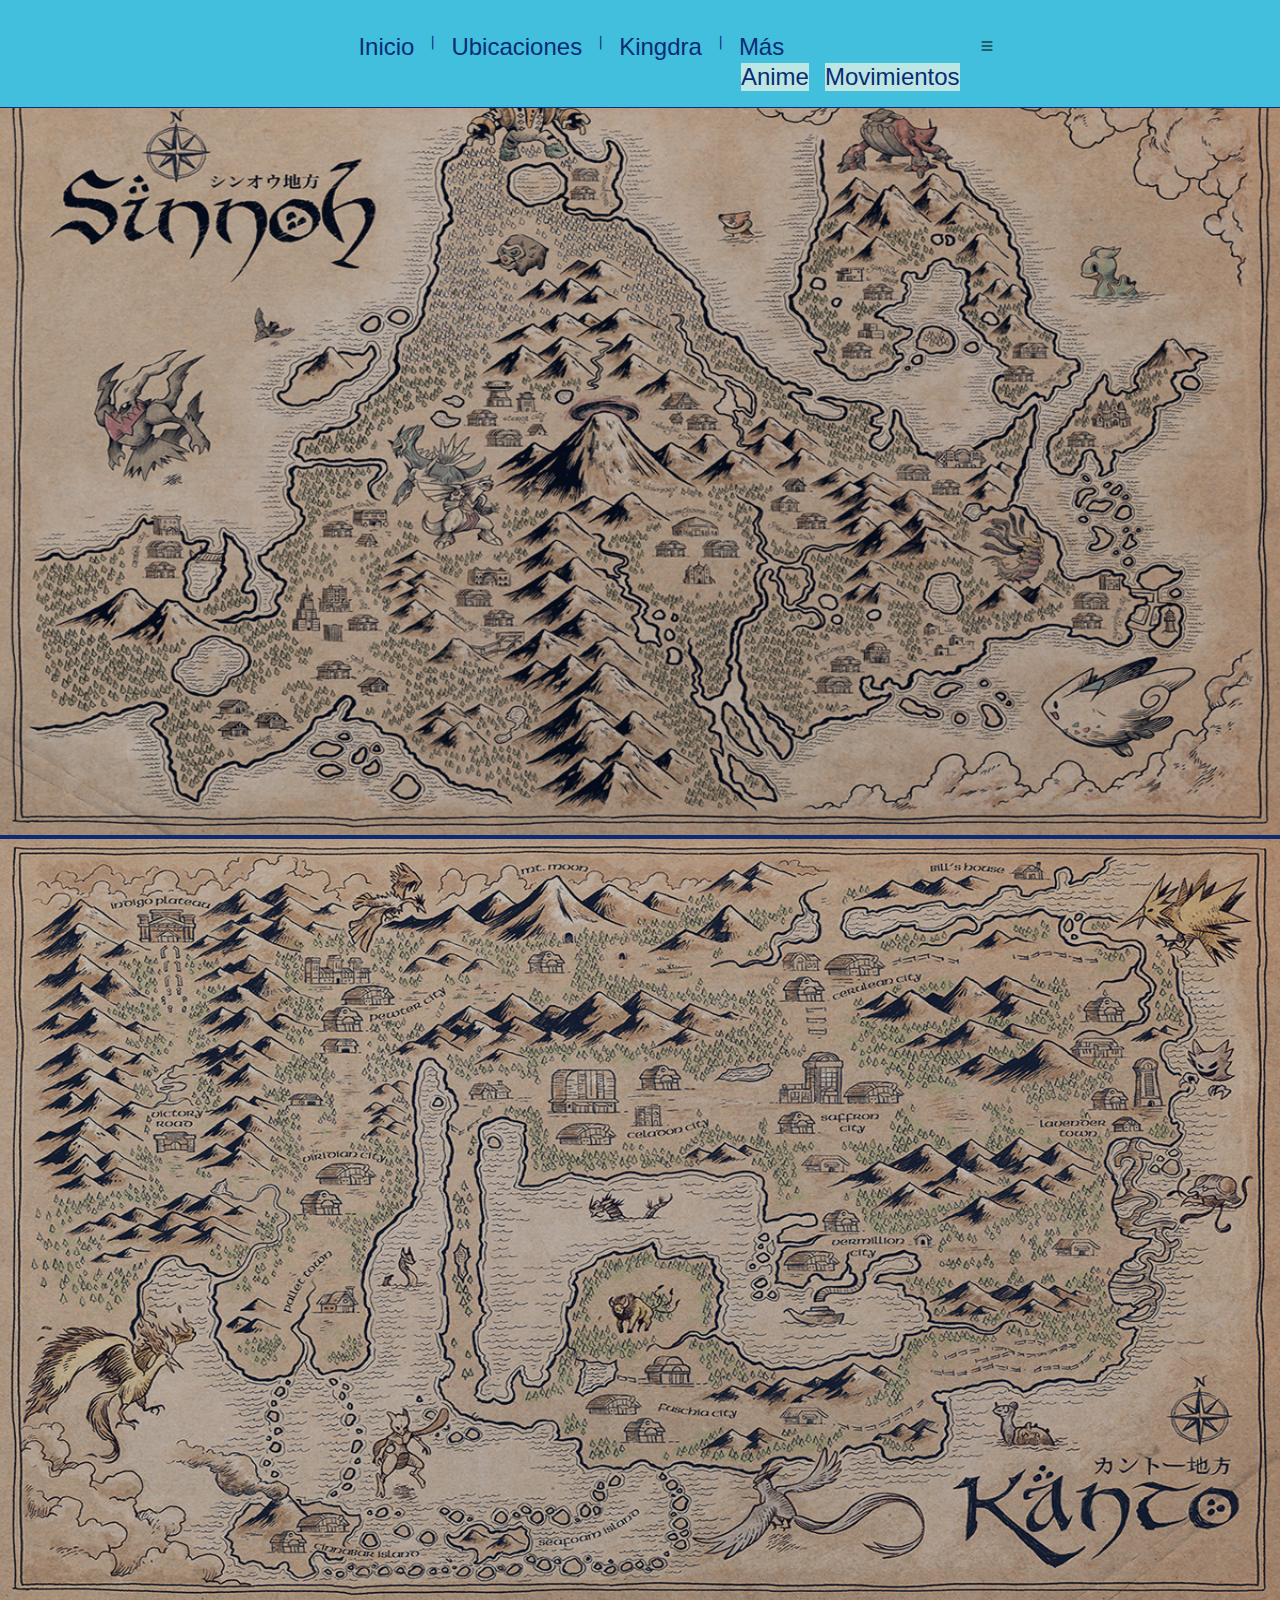
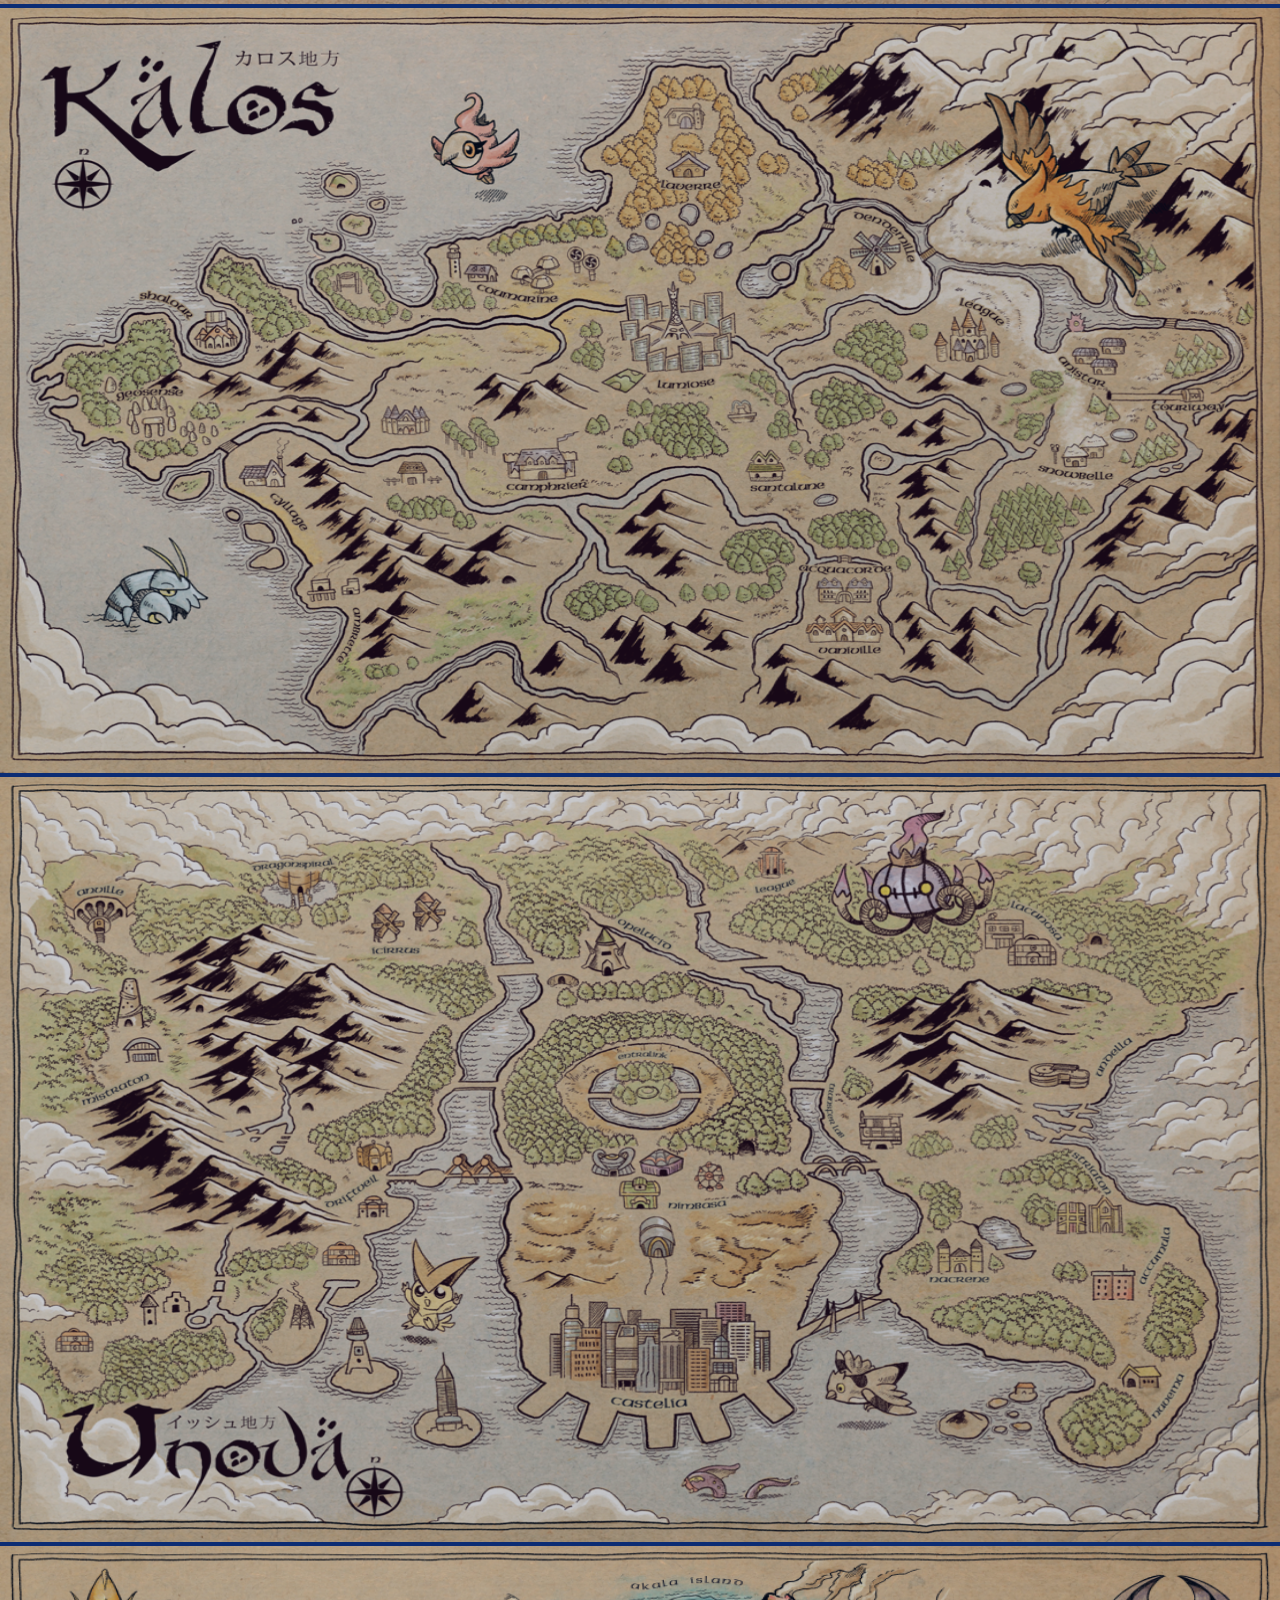
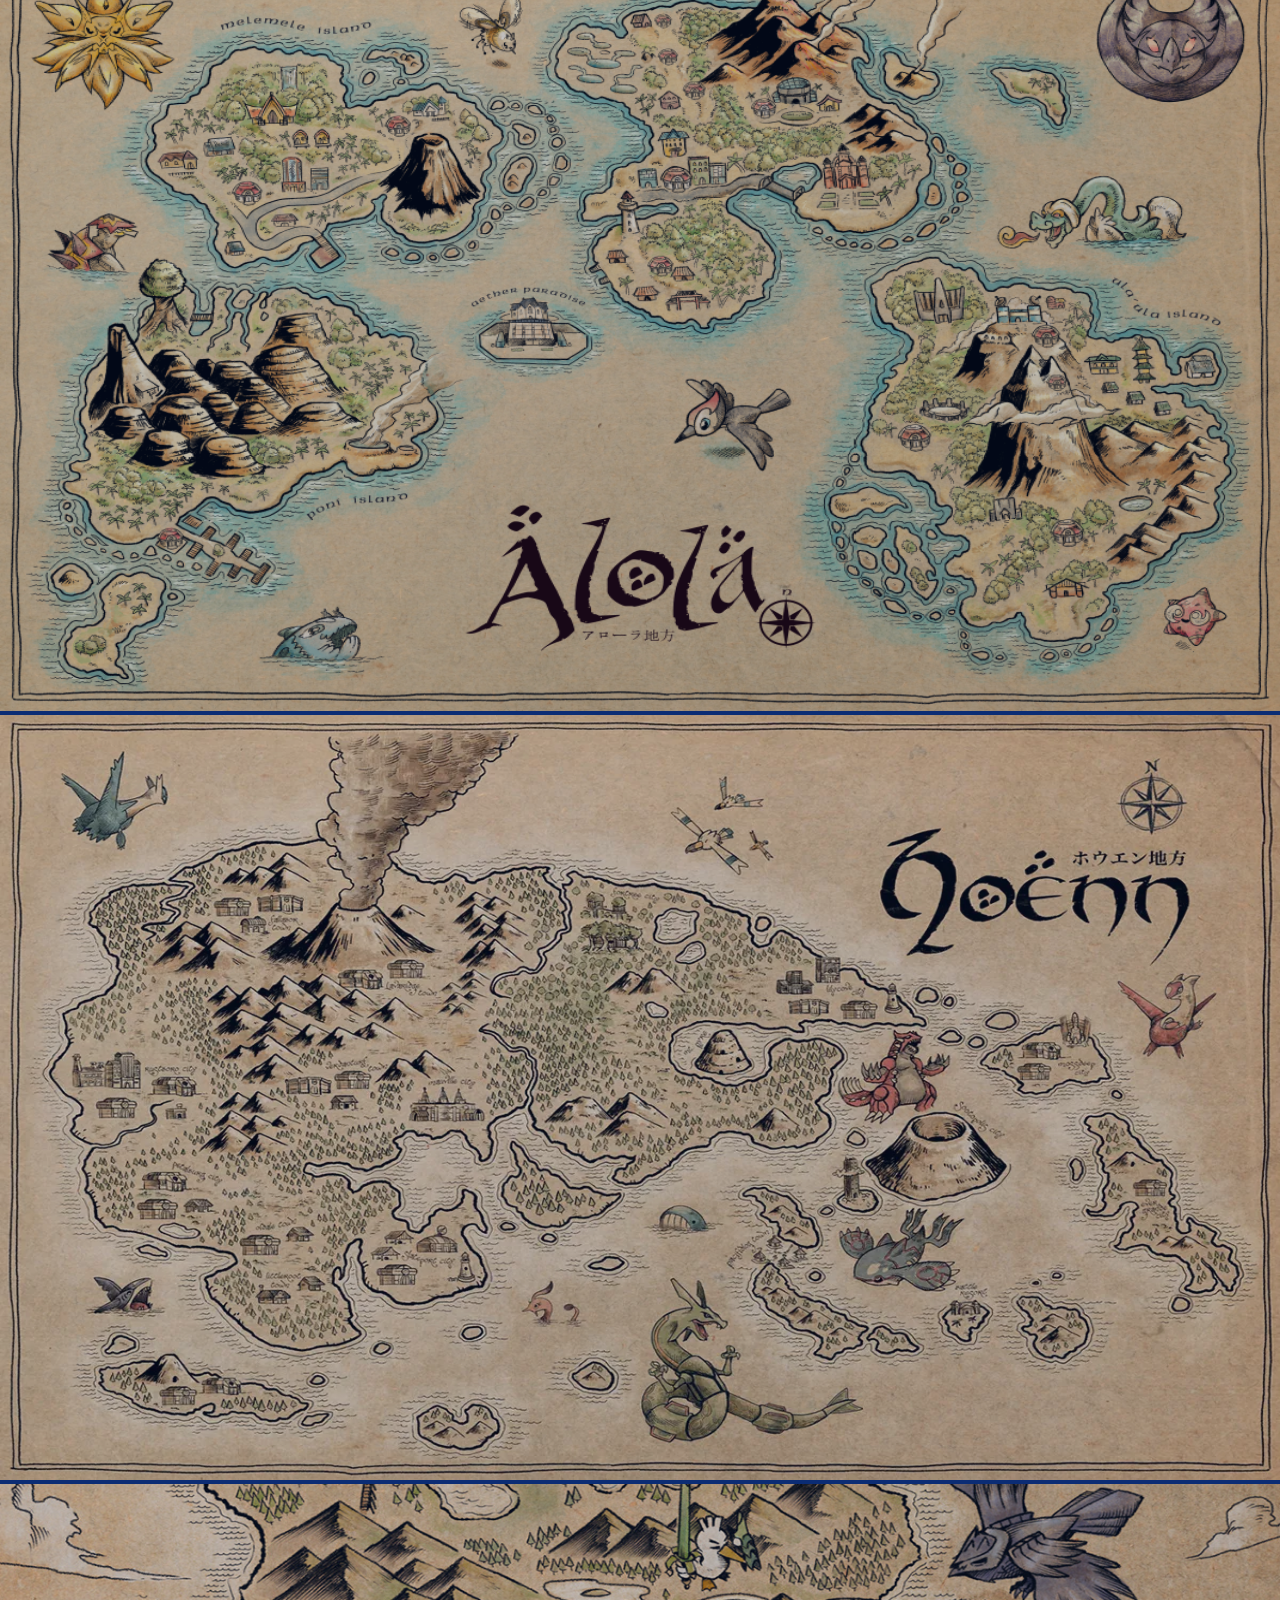
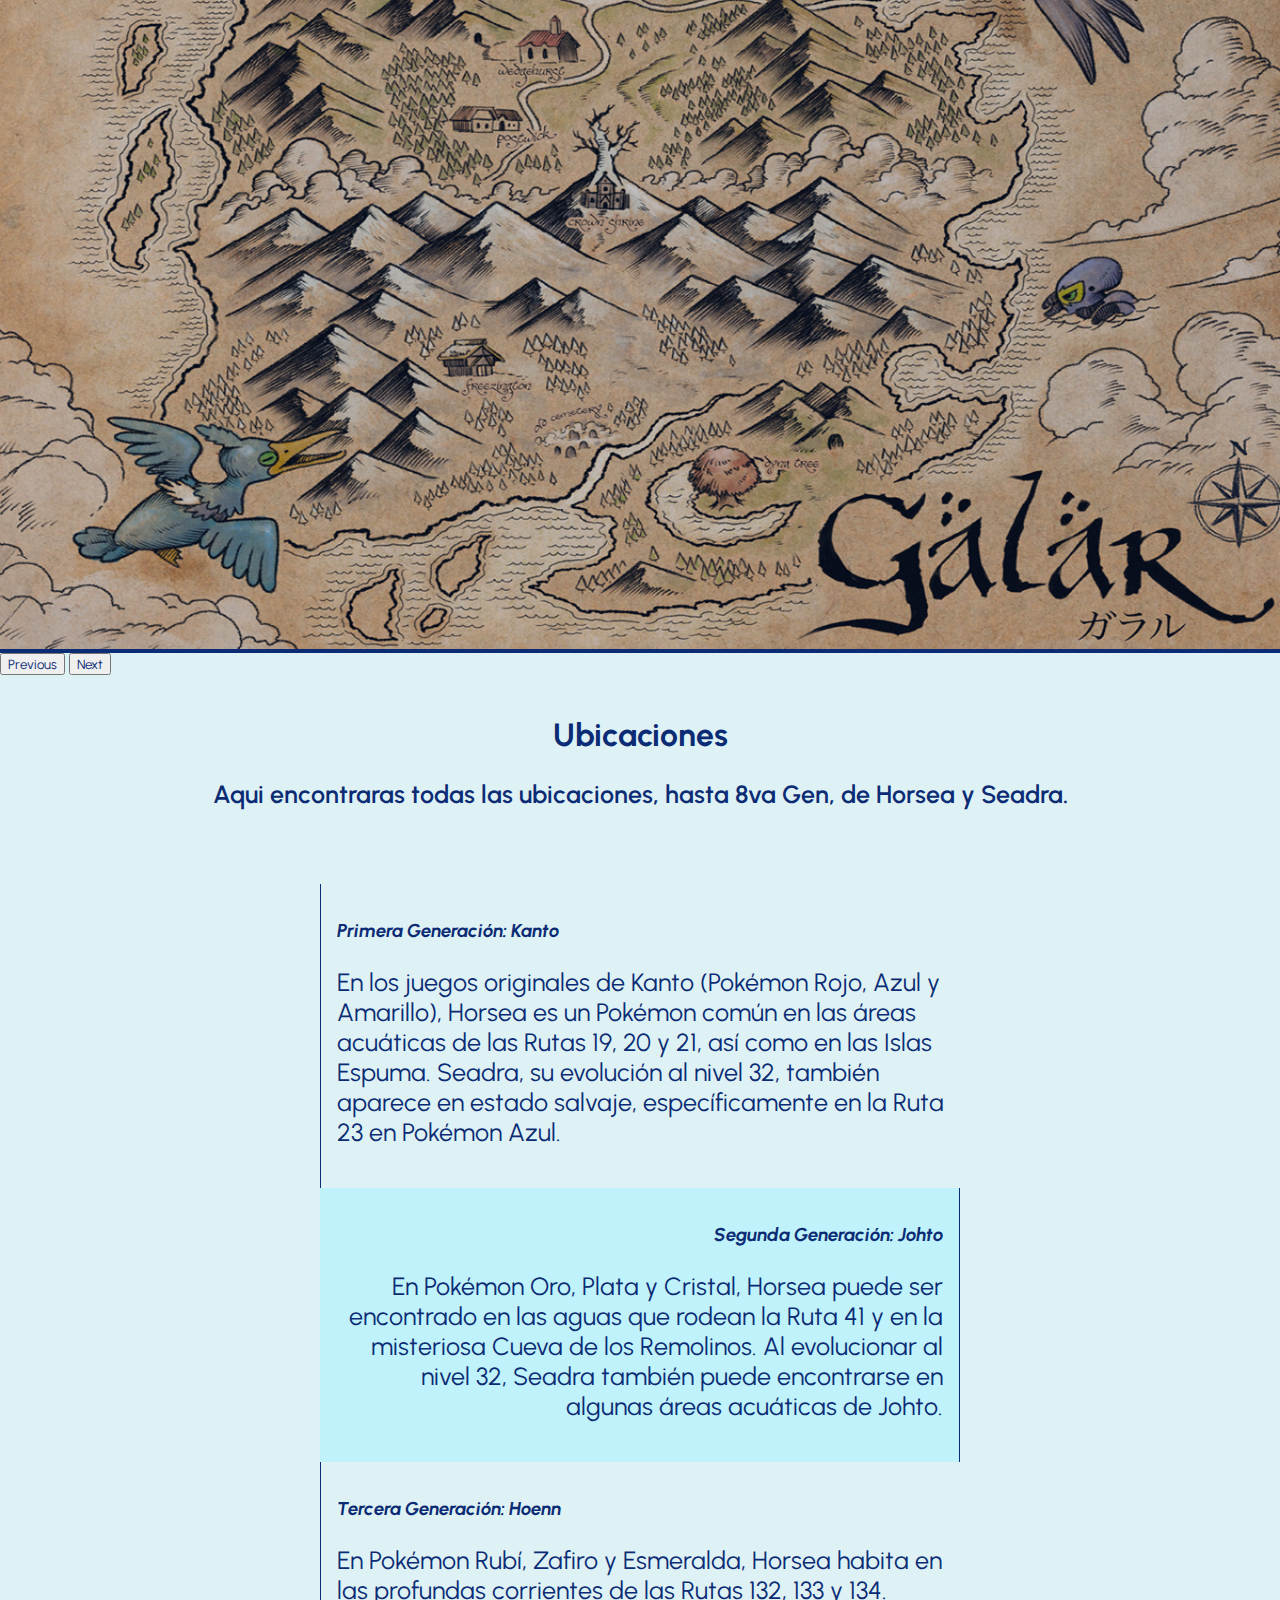
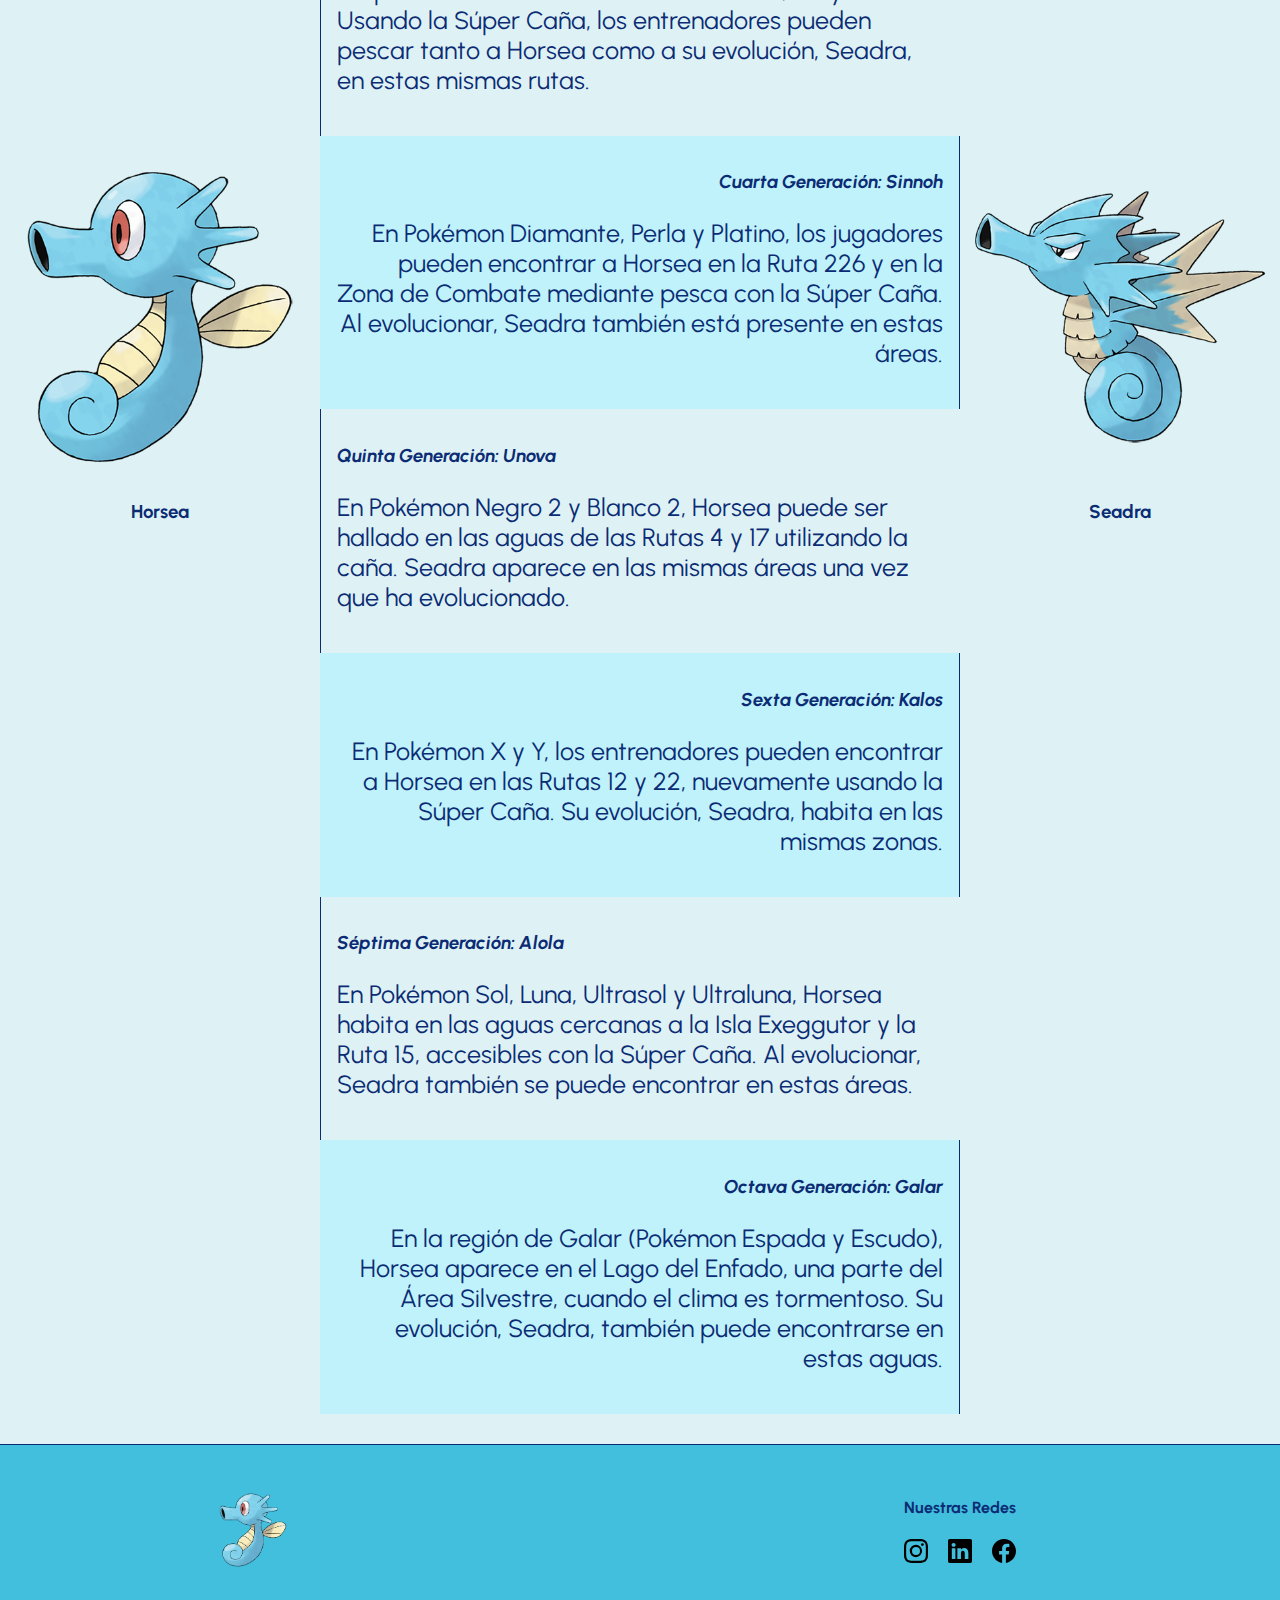
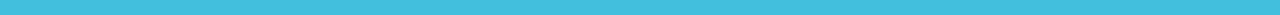
<file: pages/ubicaciones.html>
<!DOCTYPE html>
<html lang="en">

<head>
  <meta charset="UTF-8">
  <meta name="viewport" content="width=device-width, initial-scale=1.0">

  <link href="https://cdn.jsdelivr.net/npm/bootstrap@5.3.2/dist/css/bootstrap.min.css" rel="stylesheet"
    integrity="sha384-T3c6CoIi6uLrA9TneNEoa7RxnatzjcDSCmG1MXxSR1GAsXEV/Dwwykc2MPK8M2HN" crossorigin="anonymous">
  <link rel="stylesheet" href="/css/styles.css">
  
  <meta name="description" content="En esta pagina encontraras las ubicaciones a lo largo de los juegos de pokemon tando de horsea como de su evolucion, seadra.">
  <meta name="keywords" content="pokemon, seadra, horsea, ubicaciones, regiones, kanto, jhoto, unova, kalos, alola, galar, sinnoh, hoenn ">
  <meta name="robots" content="noindex, nofollow"/>
  <title>
    Ubicaciones
  </title>
</head>

<body>
  <header>
    <nav>
      <ul>
        <li class="navOpcion"><a href="../index.html">Inicio</a></li>
        <li>|</li>
        <li class="navOpcion"><a href="/pages/ubicaciones.html">Ubicaciones</a></li>
        <li>|</li>
        <li class="navOpcion"><a href="/pages/kingdra.html">Kingdra</a></li>
        <li>|</li>
        <li class="navOpcion">
          <div class="dropdown">
            <a class="dropdown-toggle" href="#" role="button" data-bs-toggle="dropdown" aria-expanded="false">
              Más            </a>

            <ul class="dropdown-menu">
              <li><a class="dropdown-item" href="/pages/dropdown/anime.html">Anime</a></li>
              <li><a class="dropdown-item" href="/pages/dropdown/movimientos.html">Movimientos</a></li>
            </ul>
          </div>
        </li>
        <li class="offcanvasOpcion">
          <a class=" d-lg-none" type="button" data-bs-toggle="offcanvas" data-bs-target="#offcanvasResponsive"
            aria-controls="offcanvasResponsive" onclick="abrirModal('offcanvasResponsive')" href="#"><img class="menu-responsive" src="/src/menu.svg" alt="menu-responsive"></a>
        </li>
      </ul>

    </nav>
    <div class="offcanvas-lg offcanvas-end" tabindex="-1" id="offcanvasResponsive"
      aria-labelledby="offcanvasResponsiveLabel">
      <div class="offcanvas-header">
    
        <button type="button" class="btn-close" data-bs-dismiss="offcanvas" data-bs-target="#offcanvasResponsive"
          aria-label="Close"></button>
      </div>
      <div class="offcanvas-body">
        <ul>
          <li class="navOpcion"><a href="../index.html">Inicio</a></li>
          <li class="navOpcion"><a href="/pages/ubicaciones.html">Ubicaciones</a></li>

          <li class="navOpcion"><a href="/pages/kingdra.html">Kingdra</a></li>


          <li class="navOpcion">
            <div class="dropdown">
              <a class="dropdown-toggle" href="#" role="button" data-bs-toggle="dropdown" aria-expanded="false">
                Más
              </a>

              <ul class="dropdown-menu">
                <li><a class="dropdown-item" href="/pages/dropdown/anime.html">Anime</a></li>
                <li><a class="dropdown-item" href="/pages/dropdown/movimientos.html">Movimientos</a></li>
              </ul>
            </div>
      </div>
    </div>
  </header>
  <main>
    <article>

      <!--Aca va un carrusel-->
      <div id="carouselExampleAutoplaying" class="carousel slide" data-bs-ride="carousel">
        <div class="carousel-inner">
          <div class="carousel-item active">
            <img src="../src/sinnohMap.jpg" class="d-block " alt="mapaSinnoh">
          </div>
          <div class="carousel-item">
            <img src="/src/KantoMaps.jpg" class="d-block  " alt="mapaKanto">
          </div>
          <div class="carousel-item">
            <img src="/src/KalosMaps.png" class="d-block " alt="mapaKalos">
          </div>
          <div class="carousel-item ">
            <img src="../src/UnovaMap.png" class="d-block " alt="mapaTeselia-Unova">
          </div>
          <div class="carousel-item ">
            <img src="../src/AlolaMap.png" class="d-block " alt="mapaAlola">
          </div>
          <div class="carousel-item ">
            <img src="../src/HoennMap.webp" class="d-block " alt="mapaHoenn">
          </div>
          <div class="carousel-item">
            <img src="../src/GalarMap.jpg" class="d-block " alt="mapaGalar">
          </div>
          <button class="carousel-control-prev" type="button" data-bs-target="#carouselExampleAutoplaying"
            data-bs-slide="prev">
            <span class="carousel-control-prev-icon" aria-hidden="true"></span>
            <span class="visually-hidden">Previous</span>
          </button>
          <button class="carousel-control-next" type="button" data-bs-target="#carouselExampleAutoplaying"
            data-bs-slide="next">
            <span class="carousel-control-next-icon" aria-hidden="true"></span>
            <span class="visually-hidden">Next</span>
          </button>
        </div>
      </div>
    </article>
    <div class="titles">
    <h1 >Ubicaciones</h1>
    <p>Aqui encontraras todas las ubicaciones, hasta 8va Gen, de Horsea y Seadra. </p>
    </div>
    <article>
      <div class="ubicacionesContent">
      
        <ul>
          <li>
            <h3>Primera Generación: Kanto</h3>
            <p>
              En los juegos originales de Kanto (Pokémon Rojo, Azul y Amarillo), Horsea es un Pokémon común en las áreas
              acuáticas de las Rutas 19, 20 y 21, así como en las Islas Espuma. Seadra, su evolución al nivel 32,
              también aparece en estado salvaje, específicamente en la Ruta 23 en Pokémon Azul.</p>
          </li>
          <li>
            <h3>Segunda Generación: Johto</h3>
            <p>En Pokémon Oro, Plata y Cristal, Horsea puede ser encontrado en las aguas que rodean la Ruta 41 y en la
              misteriosa Cueva de los Remolinos. Al evolucionar al nivel 32, Seadra también puede encontrarse en algunas
              áreas acuáticas de Johto.</p>
          </li>
          <li>
            <h3>Tercera Generación: Hoenn</h3>
            <p>En Pokémon Rubí, Zafiro y Esmeralda, Horsea habita en las profundas corrientes de las Rutas 132, 133 y
              134. Usando la Súper Caña, los entrenadores pueden pescar tanto a Horsea como a su evolución, Seadra, en
              estas mismas rutas.</p>
          </li>
          <li>
            <h3>Cuarta Generación: Sinnoh</h3>
            <p>En Pokémon Diamante, Perla y Platino, los jugadores pueden encontrar a Horsea en la Ruta 226 y en la Zona
              de Combate mediante pesca con la Súper Caña. Al evolucionar, Seadra también está presente en estas áreas.
            </p>
          </li>
          <li>
            <h3>Quinta Generación: Unova</h3>
            <p>En Pokémon Negro 2 y Blanco 2, Horsea puede ser hallado en las aguas de las Rutas 4 y 17 utilizando la
              caña. Seadra aparece en las mismas áreas una vez que ha evolucionado.</p>
          </li>
          <li>
            <h3>Sexta Generación: Kalos</h3>
            <p>En Pokémon X y Y, los entrenadores pueden encontrar a Horsea en las Rutas 12 y 22, nuevamente usando la
              Súper Caña. Su evolución, Seadra, habita en las mismas zonas.</p>
          </li>
          <li>
            <h3>Séptima Generación: Alola</h3>
            <p>En Pokémon Sol, Luna, Ultrasol y Ultraluna, Horsea habita en las aguas cercanas a la Isla Exeggutor y la
              Ruta 15, accesibles con la Súper Caña. Al evolucionar, Seadra también se puede encontrar en estas áreas.
            </p>
          </li>
          <li>
            <h3>Octava Generación: Galar</h3>
            <p>En la región de Galar (Pokémon Espada y Escudo), Horsea aparece en el Lago del Enfado, una parte del Área
              Silvestre, cuando el clima es tormentoso. Su evolución, Seadra, también puede encontrarse en estas aguas.
            </p>
          </li>
        </ul>

        <div class="horsea">
          <img src="/src/horsea.png" alt="PokemonHorsea" class="ubicacionesImg ">
          <h3>Horsea</h3>
        </div>
        <div class="seadra">
          <img src="/src/seadra.png" alt="PokemonSeadra" class="ubicacionesImg ">
          <h3>Seadra</h3>
        </div>
      </div>
    </article>
  </main>
  <footer>
    <img src="/src/horsea.png" alt="PokemonHorsea">
    <section class="redes">
      <h4>Nuestras Redes</h4>
      <ul>
        <li ><a href="https://www.instagram.com/"><img src="/src/instagram.svg" alt="logoInstagram"></a></li>
        <li ><a href="https://www.linkedin.com/"><img src="/src/linkedin.svg" alt="logoLinkedin"></a></li>
        <li ><a href="https://www.facebook.com/"><img src="/src/facebook.svg" alt="logoFacebook"></a></li>

      </ul>
    </section>
  </footer>

<script src="../main.js"></script>
  <script src="https://cdn.jsdelivr.net/npm/bootstrap@5.3.2/dist/js/bootstrap.bundle.min.js"
    integrity="sha384-C6RzsynM9kWDrMNeT87bh95OGNyZPhcTNXj1NW7RuBCsyN/o0jlpcV8Qyq46cDfL"
    crossorigin="anonymous"></script>
</body>

</html>
</file>
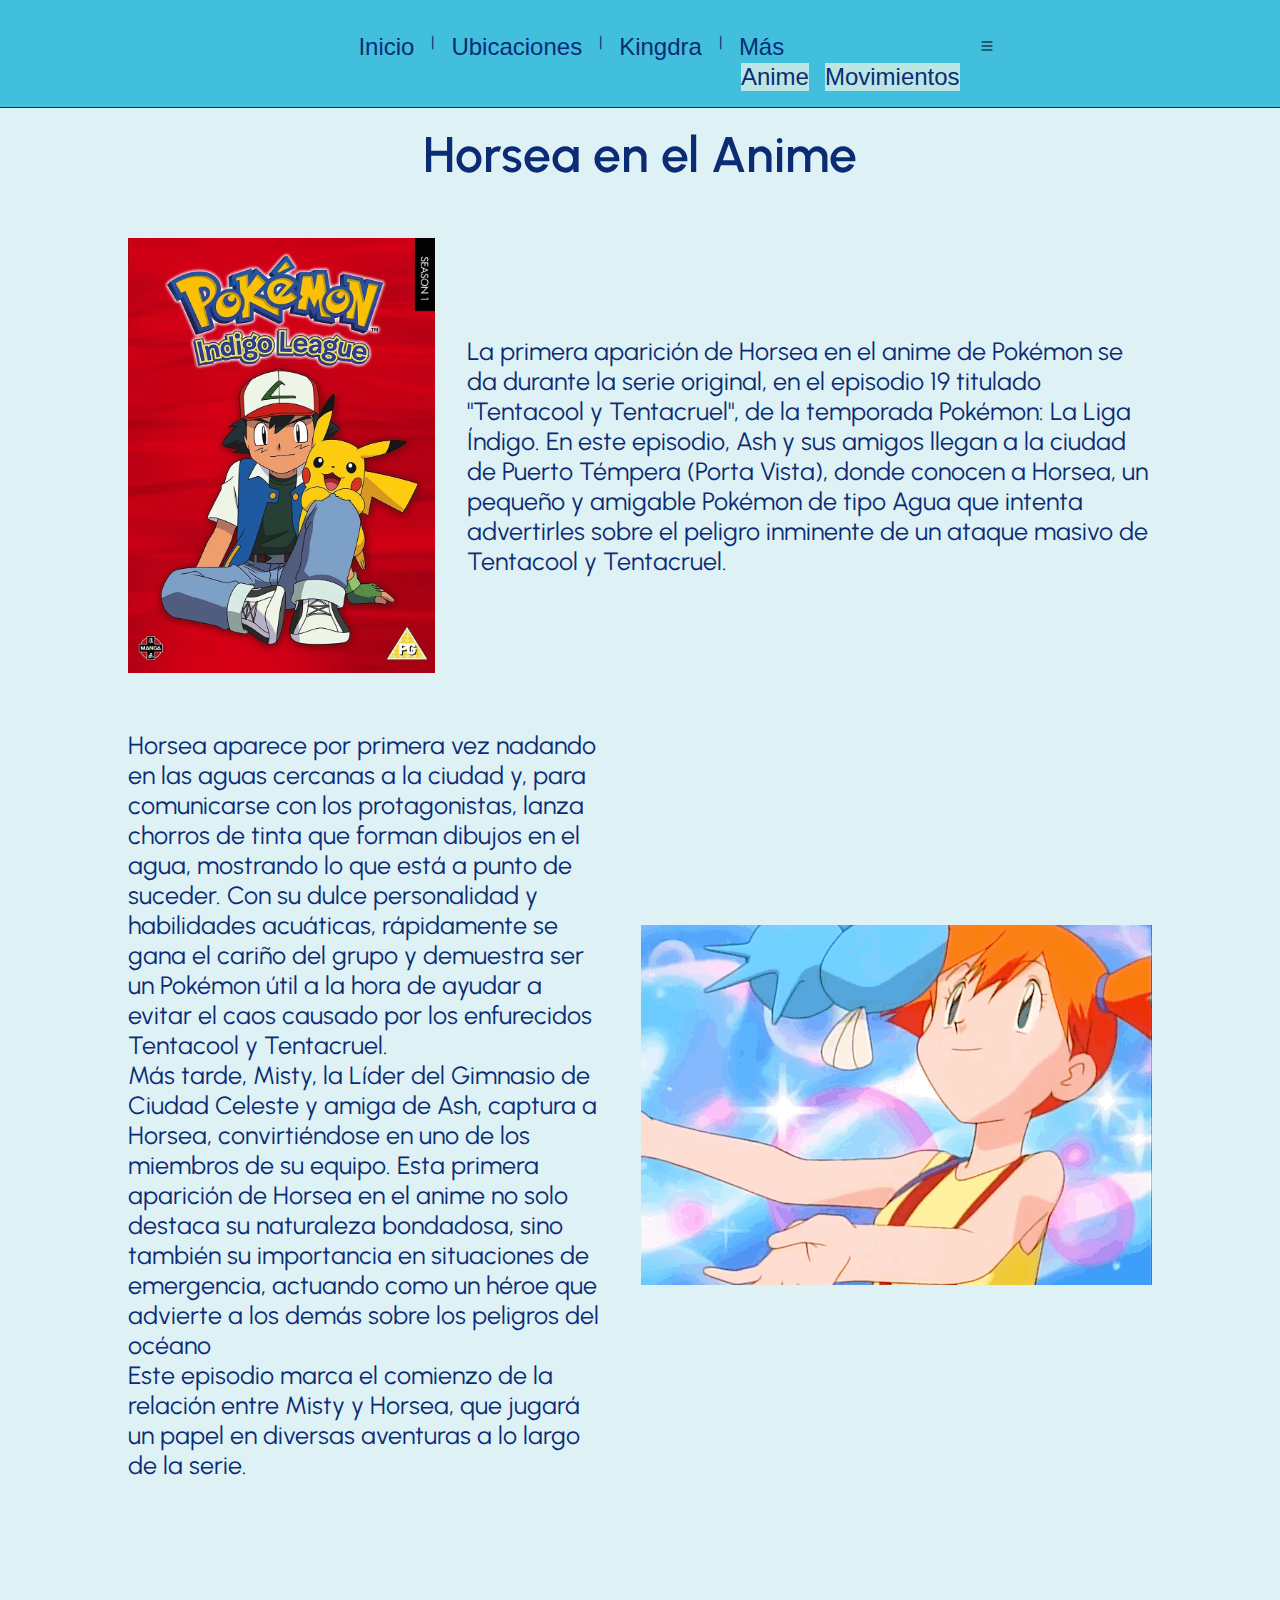
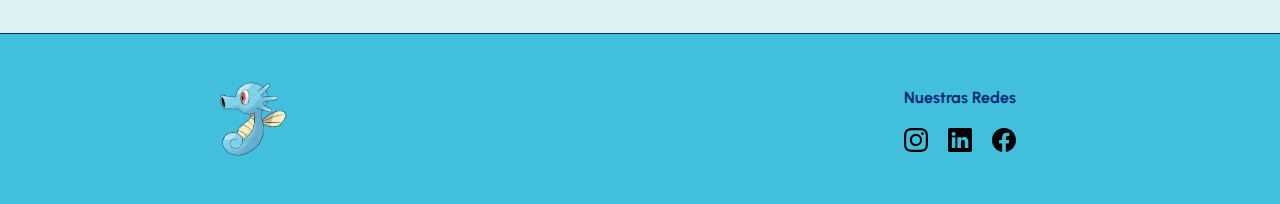
<file: pages/dropdown/anime.html>
<!DOCTYPE html>
<html lang="en">

<head>
    <meta charset="UTF-8">
    <meta name="viewport" content="width=device-width, initial-scale=1.0">
    
    <link rel="stylesheet" href="/css/styles.css">
    <link href="https://cdn.jsdelivr.net/npm/bootstrap@5.3.2/dist/css/bootstrap.min.css" rel="stylesheet"
        integrity="sha384-T3c6CoIi6uLrA9TneNEoa7RxnatzjcDSCmG1MXxSR1GAsXEV/Dwwykc2MPK8M2HN" crossorigin="anonymous">
    <meta name="description" content="La primera aparicion de Horsea en el anime de Pokemon Indigo League">
    <meta name="keywords" content="anime, pokemon, horsea, indigo-league, seadra, kingdra, misty, ash, agua">
    <meta name="robots" content="noindex, nofollow"/>
    <title>Anime</title>
</head>

<body>
    <header>
        <nav>
            <ul>
                <li class="navOpcion"><a href="/index.html">Inicio</a></li>
                <li>|</li>
                <li class="navOpcion"><a href="/pages/ubicaciones.html">Ubicaciones</a></li>
                <li>|</li>

                <li class="navOpcion"><a href="/pages/kingdra.html">Kingdra</a></li>
                <li>|</li>
                <li class="navOpcion">
                    <div class="dropdown">
                        <a class="dropdown-toggle" href="#" role="button" data-bs-toggle="dropdown"
                            aria-expanded="false">
                            Más
                        </a>

                        <ul class="dropdown-menu">
                            <li><a class="dropdown-item" href="anime.html">Anime</a></li>
                            <li><a class="dropdown-item" href="movimientos.html">Movimientos</a></li>
                        </ul>
                    </div>
                </li>
                <li class="offcanvasOpcion">
                    <a class=" d-lg-none" type="button" data-bs-toggle="offcanvas" data-bs-target="#offcanvasResponsive"
                        aria-controls="offcanvasResponsive" onclick="abrirModal('offcanvasResponsive')" href="#"><img class="menu-responsive" src="/src/menu.svg" alt="menu-responsive"></a>
                </li>
            </ul>

        </nav>
        <div class="offcanvas-lg offcanvas-end" tabindex="-1" id="offcanvasResponsive"
            aria-labelledby="offcanvasResponsiveLabel">
            <div class="offcanvas-header">

                <button type="button" class="btn-close" data-bs-dismiss="offcanvas"
                    data-bs-target="#offcanvasResponsive" aria-label="Close"></button>
            </div>
            <div class="offcanvas-body">
                <ul>
                    <li class="navOpcion"><a href="../../index.html">Inicio</a></li>
                    <li class="navOpcion"><a href="/pages/ubicaciones.html">Ubicaciones</a></li>

                    <li class="navOpcion"><a href="/pages/kingdra.html">Kingdra</a></li>


                    <li class="navOpcion">
                        <div class="dropdown">
                            <a class="dropdown-toggle" href="#" role="button" data-bs-toggle="dropdown"
                                aria-expanded="false">
                                Más
                            </a>

                            <ul class="dropdown-menu">
                                <li><a class="dropdown-item" href="/pages/dropdown/anime.html">Anime</a></li>
                                <li><a class="dropdown-item" href="/pages/dropdown/movimientos.html">Movimientos</a></li>
                            </ul>
                        </div>
            </div>
        </div>
    </header>
    <main>
        <article>
            <h1 class="titles">Horsea en el Anime</h1>
            <section class="animeContenido">
                <div class="animeContenidoUno">
                    <p>La primera aparición de Horsea en el anime de Pokémon se da durante la serie original, en el episodio 19
                        titulado "Tentacool y Tentacruel", de la temporada Pokémon: La Liga Índigo. En este episodio, Ash y sus
                        amigos llegan a la ciudad de Puerto Témpera (Porta Vista), donde conocen a Horsea, un pequeño y amigable
                        Pokémon de tipo Agua que intenta advertirles sobre el peligro inminente de un ataque masivo de Tentacool
                        y Tentacruel.</p>
                        <img src="/src/pokemonIndigoPortada.webp" alt="portada-pokemon-indigo">
                </div>
                <div class="animeContenidoDos">
                    <p>Horsea aparece por primera vez nadando en las aguas cercanas a la ciudad y, para comunicarse con los
                        protagonistas, lanza chorros de tinta que forman dibujos en el agua, mostrando lo que está a punto de
                        suceder. Con su dulce personalidad y habilidades acuáticas, rápidamente se gana el cariño del grupo y
                        demuestra ser un Pokémon útil a la hora de ayudar a evitar el caos causado por los enfurecidos Tentacool
                        y Tentacruel. <br>
                        Más tarde, Misty, la Líder del Gimnasio de Ciudad Celeste y amiga de Ash, captura a Horsea,
                        convirtiéndose en uno de los miembros de su equipo. Esta primera aparición de Horsea en el anime no solo
                        destaca su naturaleza bondadosa, sino también su importancia en situaciones de emergencia, actuando como
                        un héroe que advierte a los demás sobre los peligros del océano <br>
                        Este episodio marca el comienzo de la relación entre Misty y Horsea, que jugará un papel en diversas
                        aventuras a lo largo de la serie.</p>
                    <img src="/src/mistyYHorsea.gif" alt="misty-y-horsea">
                </div>
    
            </section>
        </article>
    </main>

    <footer>
        <img src="/src/horsea.png" alt="PokemonHorsea">
        <section class="redes">
            <h4>Nuestras Redes</h4>
            <ul>
                <li ><a href="https://www.instagram.com/"><img src="/src/instagram.svg" alt=""></a></li>
                <li ><a href="https://www.linkedin.com/"><img src="/src/linkedin.svg" alt=""></a></li>
                <li ><a href="https://www.facebook.com/"><img src="/src/facebook.svg" alt=""></a></li>

            </ul>
        </section>

        <script src="../../main.js"></script>
        <script src="https://cdn.jsdelivr.net/npm/bootstrap@5.3.2/dist/js/bootstrap.bundle.min.js"
            integrity="sha384-C6RzsynM9kWDrMNeT87bh95OGNyZPhcTNXj1NW7RuBCsyN/o0jlpcV8Qyq46cDfL"
            crossorigin="anonymous"></script>

</body>

</html>
</file>
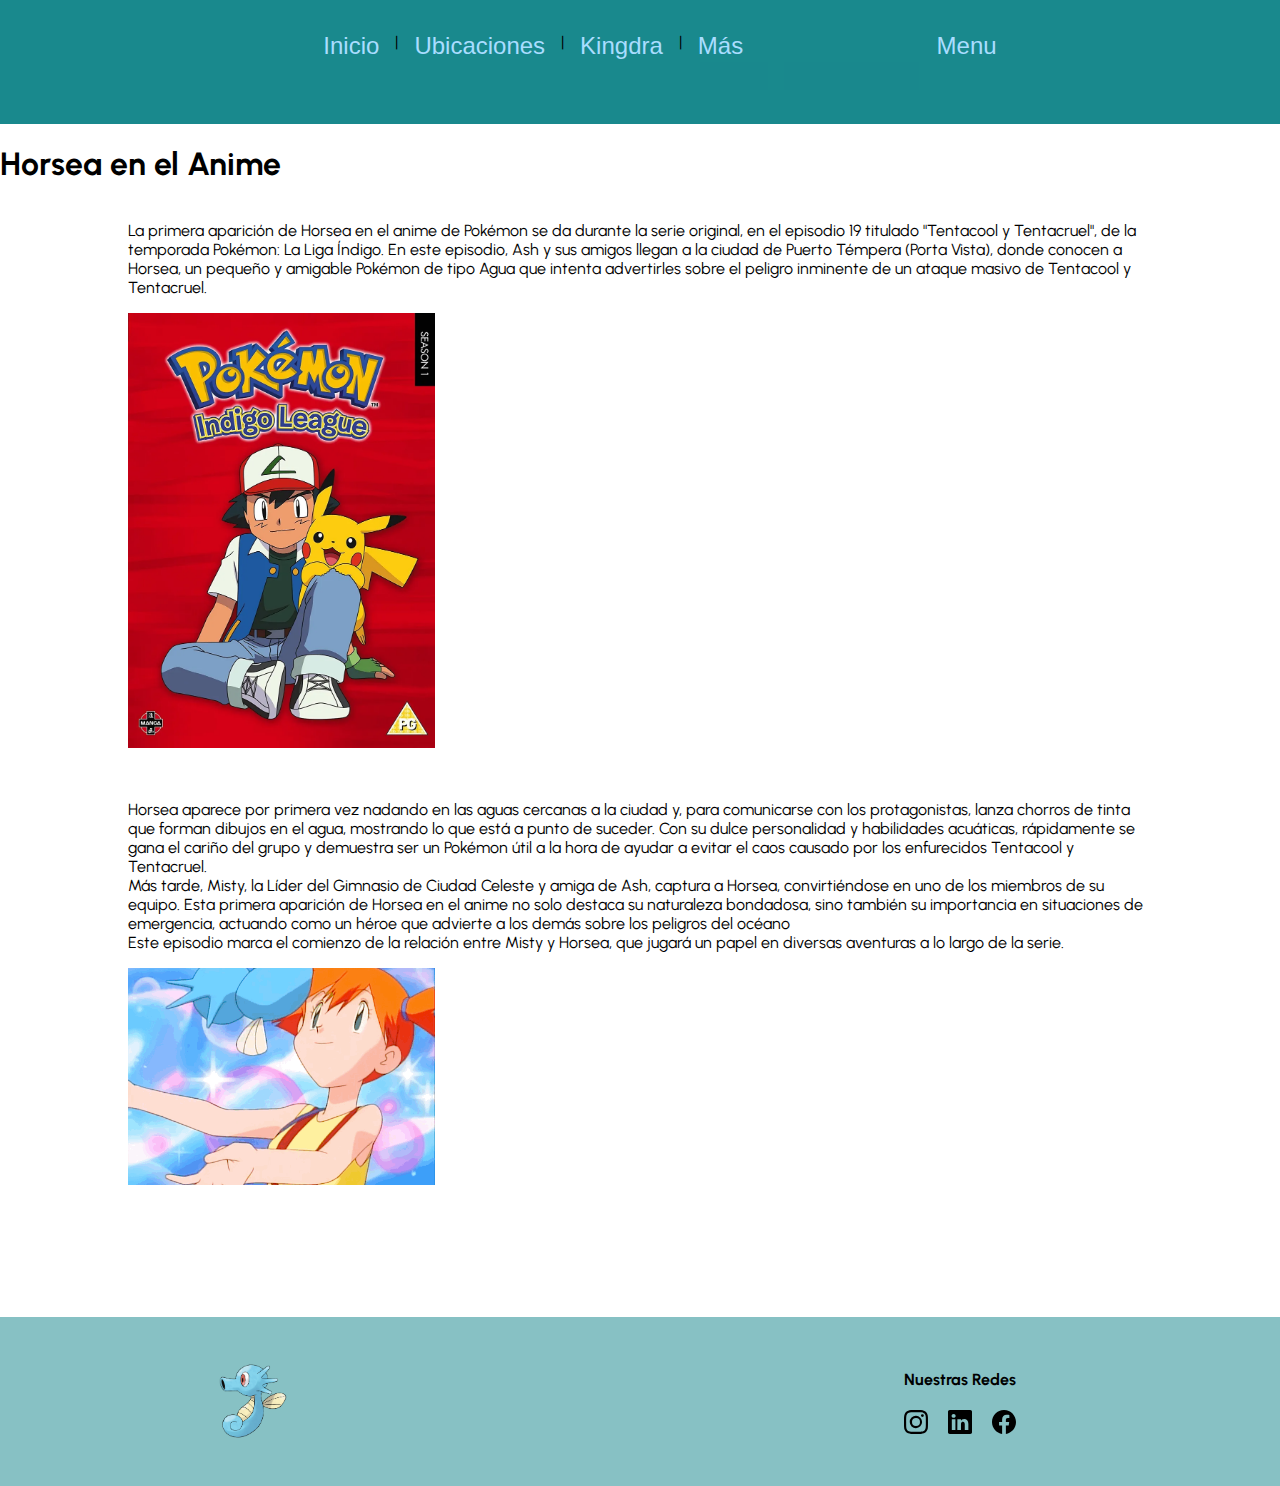
<file: pages/dropdown/dd1.html>
<!DOCTYPE html>
<html lang="en">

<head>
    <meta charset="UTF-8">
    <meta name="viewport" content="width=device-width, initial-scale=1.0">
    <link rel="stylesheet" href="/style.css">
    <link href="https://cdn.jsdelivr.net/npm/bootstrap@5.3.2/dist/css/bootstrap.min.css" rel="stylesheet"
        integrity="sha384-T3c6CoIi6uLrA9TneNEoa7RxnatzjcDSCmG1MXxSR1GAsXEV/Dwwykc2MPK8M2HN" crossorigin="anonymous">

    <title>Anime</title>
</head>

<body>
    <header>
        <nav>
            <ul>
                <li class="fooNavLi"><a href="/index.html">Inicio</a></li>
                <li>|</li>
                <li class="fooNavLi"><a href="/pages/nav1.html">Ubicaciones</a></li>
                <li>|</li>

                <li class="fooNavLi"><a href="/pages/nav3.html">Kingdra</a></li>
                <li>|</li>
                <li class="fooNavLi">
                    <div class="dropdown">
                        <a class="dropdown-toggle" href="#" role="button" data-bs-toggle="dropdown"
                            aria-expanded="false">
                            Más
                        </a>

                        <ul class="dropdown-menu">
                            <li><a class="dropdown-item" href="dd1.html">Anime</a></li>
                            <li><a class="dropdown-item" href="dd2.html">Movimientos</a></li>
                        </ul>
                    </div>
                </li>
                <li class="offcanvasOpcion">
                    <a class=" d-sm-none" type="button" data-bs-toggle="offcanvas" data-bs-target="#offcanvasResponsive"
                        aria-controls="offcanvasResponsive" onclick="abrirModal('offcanvasResponsive')">Menu</a>
                </li>
            </ul>

        </nav>
        <div class="offcanvas-sm offcanvas-end" tabindex="-1" id="offcanvasResponsive"
            aria-labelledby="offcanvasResponsiveLabel">
            <div class="offcanvas-header">

                <button type="button" class="btn-close" data-bs-dismiss="offcanvas"
                    data-bs-target="#offcanvasResponsive" aria-label="Close"></button>
            </div>
            <div class="offcanvas-body">
                <ul>
                    <li class="fooNavLi"><a href="../../index.html">Inicio</a></li>
                    <li class="fooNavLi"><a href="/pages/nav1.html">Ubicaciones</a></li>

                    <li class="fooNavLi"><a href="/pages/nav3.html">Kingdra</a></li>


                    <li class="fooNavLi">
                        <div class="dropdown">
                            <a class="dropdown-toggle" href="#" role="button" data-bs-toggle="dropdown"
                                aria-expanded="false">
                                Más
                            </a>

                            <ul class="dropdown-menu">
                                <li><a class="dropdown-item" href="/pages/dropdown/dd1.html">Anime</a></li>
                                <li><a class="dropdown-item" href="/pages/dropdown/dd2.html">Movimientos</a></li>
                            </ul>
                        </div>
            </div>
        </div>
    </header>
    <main>
        <article>
            <h1 class="aboutUsTitle">Horsea en el Anime</h1>
            <section class="animeContenido">
                <div class="animeCon1">
                    <p>La primera aparición de Horsea en el anime de Pokémon se da durante la serie original, en el episodio 19
                        titulado "Tentacool y Tentacruel", de la temporada Pokémon: La Liga Índigo. En este episodio, Ash y sus
                        amigos llegan a la ciudad de Puerto Témpera (Porta Vista), donde conocen a Horsea, un pequeño y amigable
                        Pokémon de tipo Agua que intenta advertirles sobre el peligro inminente de un ataque masivo de Tentacool
                        y Tentacruel.</p>
                        <img src="/src/pokemonIndigoPortada.webp" alt="portada-pokemon-indigo">
                </div>
                <div class="animeCon2">
                    <p>Horsea aparece por primera vez nadando en las aguas cercanas a la ciudad y, para comunicarse con los
                        protagonistas, lanza chorros de tinta que forman dibujos en el agua, mostrando lo que está a punto de
                        suceder. Con su dulce personalidad y habilidades acuáticas, rápidamente se gana el cariño del grupo y
                        demuestra ser un Pokémon útil a la hora de ayudar a evitar el caos causado por los enfurecidos Tentacool
                        y Tentacruel. <br>
                        Más tarde, Misty, la Líder del Gimnasio de Ciudad Celeste y amiga de Ash, captura a Horsea,
                        convirtiéndose en uno de los miembros de su equipo. Esta primera aparición de Horsea en el anime no solo
                        destaca su naturaleza bondadosa, sino también su importancia en situaciones de emergencia, actuando como
                        un héroe que advierte a los demás sobre los peligros del océano <br>
                        Este episodio marca el comienzo de la relación entre Misty y Horsea, que jugará un papel en diversas
                        aventuras a lo largo de la serie.</p>
                    <img src="/src/mistyYHorsea.gif" alt="misty-y-horsea">
                </div>
    
            </section>
        </article>
    </main>

    <footer>
        <img src="/src/horsea.png" alt="">
        <section class="redes">
            <h4>Nuestras Redes</h4>
            <ul>
                <li class="fooNavLi"><a href="https://www.instagram.com/"><img src="/src/instagram.svg" alt=""></a></li>
                <li class="fooNavLi"><a href="https://www.linkedin.com/"><img src="/src/linkedin.svg" alt=""></a></li>
                <li class="fooNavLi"><a href="https://www.facebook.com/"><img src="/src/facebook.svg" alt=""></a></li>

            </ul>
        </section>

        <script src="../../main.js"></script>
        <script src="https://cdn.jsdelivr.net/npm/bootstrap@5.3.2/dist/js/bootstrap.bundle.min.js"
            integrity="sha384-C6RzsynM9kWDrMNeT87bh95OGNyZPhcTNXj1NW7RuBCsyN/o0jlpcV8Qyq46cDfL"
            crossorigin="anonymous"></script>

</body>

</html>
</file>
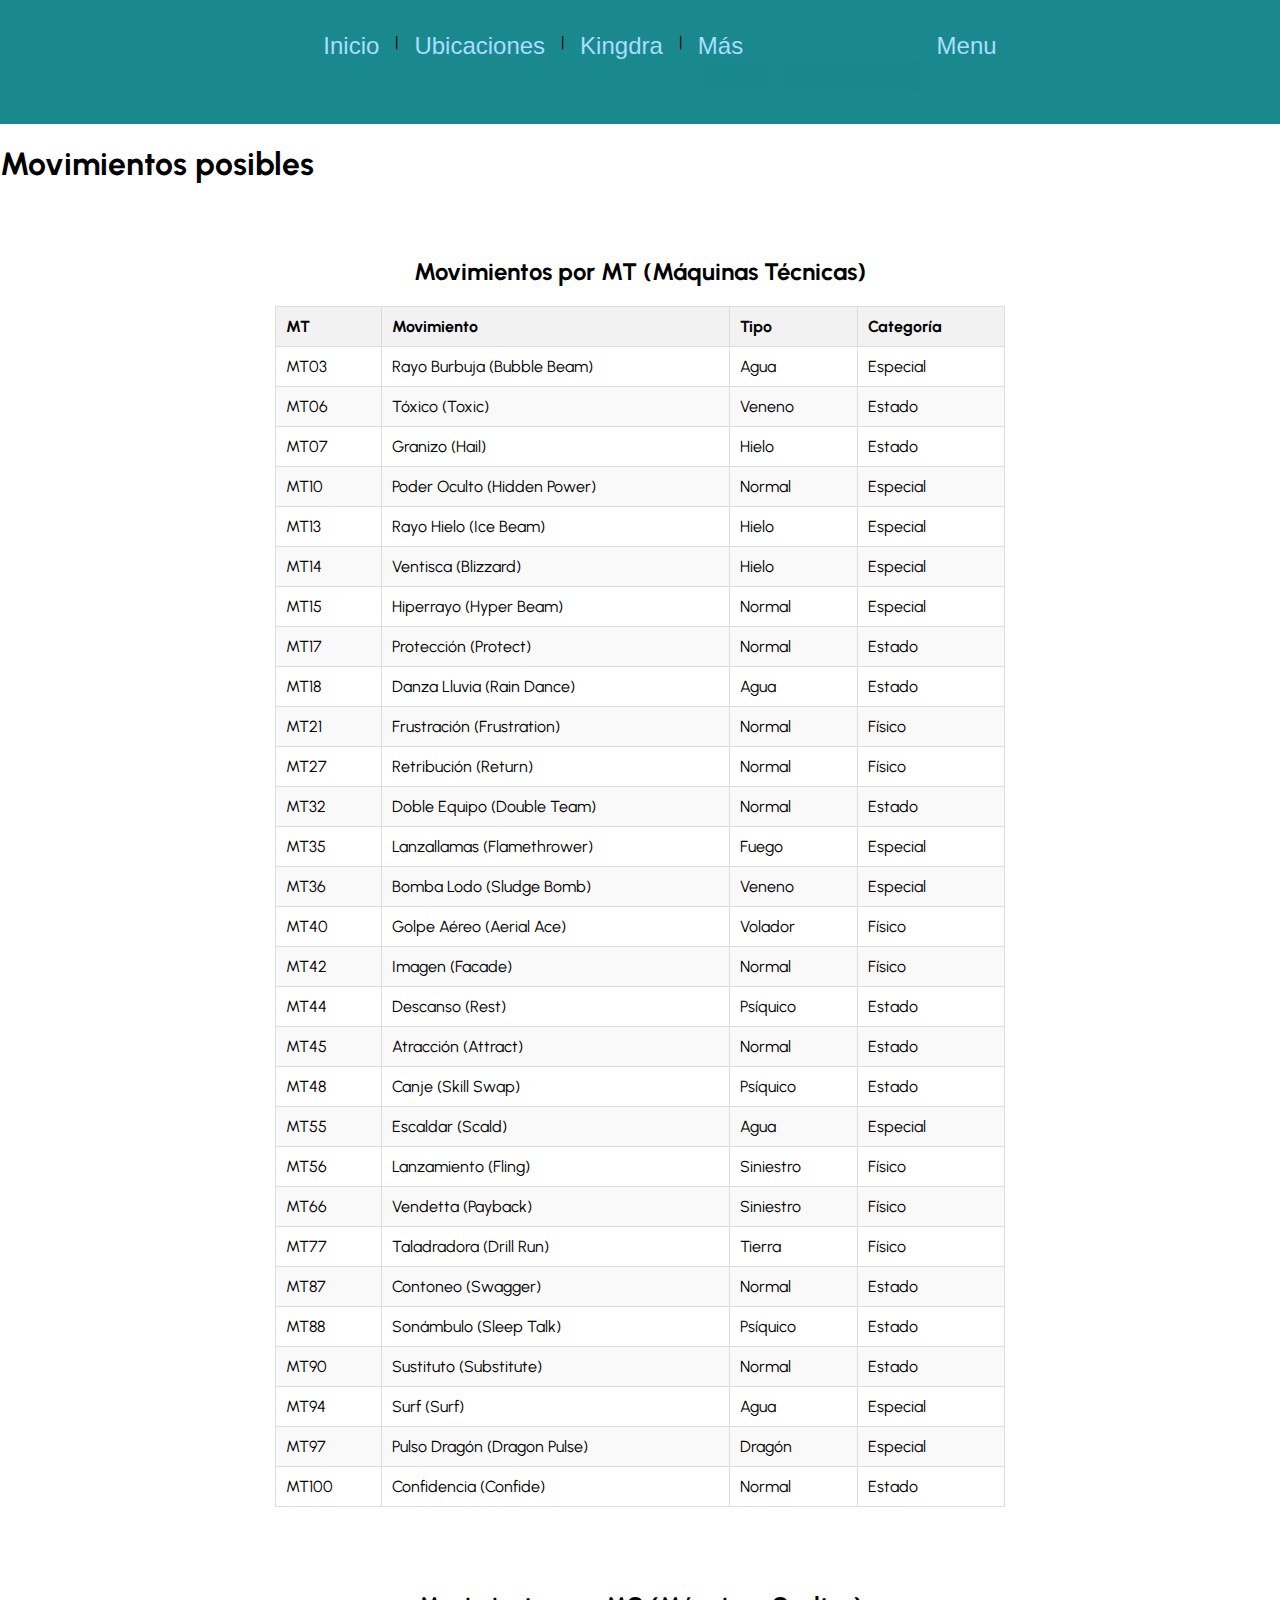
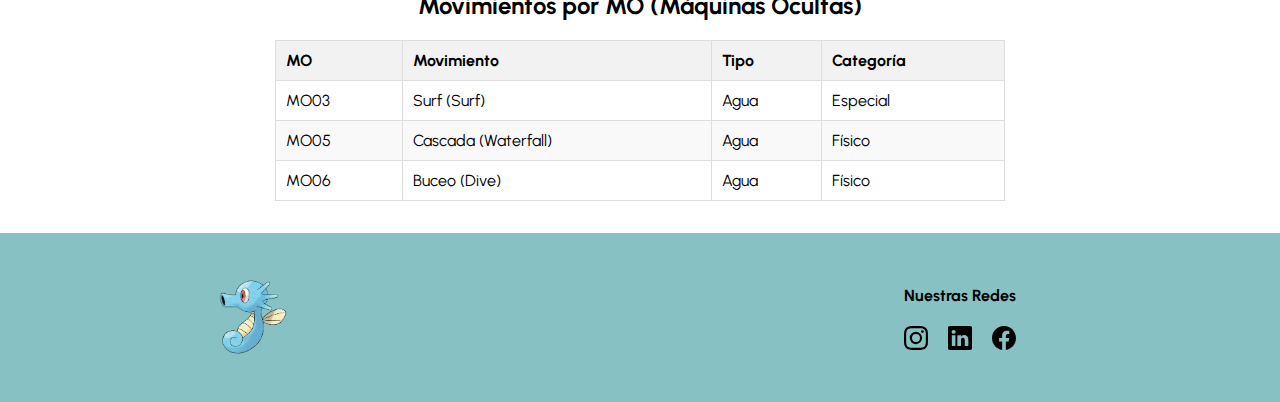
<file: pages/dropdown/dd2.html>
<!DOCTYPE html>
<html lang="en">

<head>
    <meta charset="UTF-8">
    <meta name="viewport" content="width=device-width, initial-scale=1.0">
    <link rel="stylesheet" href="/style.css">
    <link href="https://cdn.jsdelivr.net/npm/bootstrap@5.3.2/dist/css/bootstrap.min.css" rel="stylesheet"
        integrity="sha384-T3c6CoIi6uLrA9TneNEoa7RxnatzjcDSCmG1MXxSR1GAsXEV/Dwwykc2MPK8M2HN" crossorigin="anonymous">

    <title>Movimientos</title>
</head>

<body>

    <header>
        <nav>
            <ul>
                <li class="fooNavLi"><a href="../../index.html">Inicio</a></li>
                <li>|</li>
                <li class="fooNavLi"><a href="/pages/nav1.html">Ubicaciones</a></li>
                <li>|</li>

                <li class="fooNavLi"><a href="/pages/nav3.html">Kingdra</a></li>
                <li>|</li>
                <li class="fooNavLi">
                    <div class="dropdown">
                        <a class="dropdown-toggle" href="#" role="button" data-bs-toggle="dropdown"
                            aria-expanded="false">
                           Más
                        </a>

                        <ul class="dropdown-menu">
                            <li><a class="dropdown-item" href="dd1.html">Anime</a></li>
                            <li><a class="dropdown-item" href="dd2.html">Movimientos</a></li>
                        </ul>
                    </div>
                </li>
                <li class="offcanvasOpcion">
                    <a class=" d-sm-none" type="button" data-bs-toggle="offcanvas" data-bs-target="#offcanvasResponsive"
                        aria-controls="offcanvasResponsive" onclick="abrirModal('offcanvasResponsive')">Menu</a>
                </li>
            </ul>


        </nav>
        <div class="offcanvas-sm offcanvas-end" tabindex="-1" id="offcanvasResponsive"
            aria-labelledby="offcanvasResponsiveLabel">
            <div class="offcanvas-header">

                <button type="button" class="btn-close" data-bs-dismiss="offcanvas"
                    data-bs-target="#offcanvasResponsive" aria-label="Close"></button>
            </div>
            <div class="offcanvas-body">
                <ul>
                    <li class="fooNavLi"><a href="../../index.html">Inicio</a></li>
                    <li class="fooNavLi"><a href="/pages/nav1.html">Ubicaciones</a></li>

                    <li class="fooNavLi"><a href="/pages/nav3.html">Kingdra</a></li>


                    <li class="fooNavLi">
                        <div class="dropdown">
                            <a class="dropdown-toggle" href="#" role="button" data-bs-toggle="dropdown"
                                aria-expanded="false">
                                Más
                            </a>

                            <ul class="dropdown-menu">
                                <li><a class="dropdown-item" href="/pages/dropdown/dd1.html">Anime</a></li>
                                <li><a class="dropdown-item" href="/pages/dropdown/dd2.html">Movimientos</a></li>
                            </ul>
                        </div>
            </div>
        </div>
    </header>
    <main>
        <h1 class="aboutUsTitle">Movimientos posibles</h1>
        <article class="padreTabla">
        <h2>Movimientos por MT (Máquinas Técnicas)</h2>
    <table>
        <thead>
            <tr>
                <th>MT</th>
                <th>Movimiento</th>
                <th>Tipo</th>
                <th>Categoría</th>
            </tr>
        </thead>
        <tbody>
            <tr>
                <td>MT03</td>
                <td>Rayo Burbuja (Bubble Beam)</td>
                <td>Agua</td>
                <td>Especial</td>
            </tr>
            <tr>
                <td>MT06</td>
                <td>Tóxico (Toxic)</td>
                <td>Veneno</td>
                <td>Estado</td>
            </tr>
            <tr>
                <td>MT07</td>
                <td>Granizo (Hail)</td>
                <td>Hielo</td>
                <td>Estado</td>
            </tr>
            <tr>
                <td>MT10</td>
                <td>Poder Oculto (Hidden Power)</td>
                <td>Normal</td>
                <td>Especial</td>
            </tr>
            <tr>
                <td>MT13</td>
                <td>Rayo Hielo (Ice Beam)</td>
                <td>Hielo</td>
                <td>Especial</td>
            </tr>
            <tr>
                <td>MT14</td>
                <td>Ventisca (Blizzard)</td>
                <td>Hielo</td>
                <td>Especial</td>
            </tr>
            <tr>
                <td>MT15</td>
                <td>Hiperrayo (Hyper Beam)</td>
                <td>Normal</td>
                <td>Especial</td>
            </tr>
            <tr>
                <td>MT17</td>
                <td>Protección (Protect)</td>
                <td>Normal</td>
                <td>Estado</td>
            </tr>
            <tr>
                <td>MT18</td>
                <td>Danza Lluvia (Rain Dance)</td>
                <td>Agua</td>
                <td>Estado</td>
            </tr>
            <tr>
                <td>MT21</td>
                <td>Frustración (Frustration)</td>
                <td>Normal</td>
                <td>Físico</td>
            </tr>
            <tr>
                <td>MT27</td>
                <td>Retribución (Return)</td>
                <td>Normal</td>
                <td>Físico</td>
            </tr>
            <tr>
                <td>MT32</td>
                <td>Doble Equipo (Double Team)</td>
                <td>Normal</td>
                <td>Estado</td>
            </tr>
            <tr>
                <td>MT35</td>
                <td>Lanzallamas (Flamethrower)</td>
                <td>Fuego</td>
                <td>Especial</td>
            </tr>
            <tr>
                <td>MT36</td>
                <td>Bomba Lodo (Sludge Bomb)</td>
                <td>Veneno</td>
                <td>Especial</td>
            </tr>
            <tr>
                <td>MT40</td>
                <td>Golpe Aéreo (Aerial Ace)</td>
                <td>Volador</td>
                <td>Físico</td>
            </tr>
            <tr>
                <td>MT42</td>
                <td>Imagen (Facade)</td>
                <td>Normal</td>
                <td>Físico</td>
            </tr>
            <tr>
                <td>MT44</td>
                <td>Descanso (Rest)</td>
                <td>Psíquico</td>
                <td>Estado</td>
            </tr>
            <tr>
                <td>MT45</td>
                <td>Atracción (Attract)</td>
                <td>Normal</td>
                <td>Estado</td>
            </tr>
            <tr>
                <td>MT48</td>
                <td>Canje (Skill Swap)</td>
                <td>Psíquico</td>
                <td>Estado</td>
            </tr>
            <tr>
                <td>MT55</td>
                <td>Escaldar (Scald)</td>
                <td>Agua</td>
                <td>Especial</td>
            </tr>
            <tr>
                <td>MT56</td>
                <td>Lanzamiento (Fling)</td>
                <td>Siniestro</td>
                <td>Físico</td>
            </tr>
            <tr>
                <td>MT66</td>
                <td>Vendetta (Payback)</td>
                <td>Siniestro</td>
                <td>Físico</td>
            </tr>
            <tr>
                <td>MT77</td>
                <td>Taladradora (Drill Run)</td>
                <td>Tierra</td>
                <td>Físico</td>
            </tr>
            <tr>
                <td>MT87</td>
                <td>Contoneo (Swagger)</td>
                <td>Normal</td>
                <td>Estado</td>
            </tr>
            <tr>
                <td>MT88</td>
                <td>Sonámbulo (Sleep Talk)</td>
                <td>Psíquico</td>
                <td>Estado</td>
            </tr>
            <tr>
                <td>MT90</td>
                <td>Sustituto (Substitute)</td>
                <td>Normal</td>
                <td>Estado</td>
            </tr>
            <tr>
                <td>MT94</td>
                <td>Surf (Surf)</td>
                <td>Agua</td>
                <td>Especial</td>
            </tr>
            <tr>
                <td>MT97</td>
                <td>Pulso Dragón (Dragon Pulse)</td>
                <td>Dragón</td>
                <td>Especial</td>
            </tr>
            <tr>
                <td>MT100</td>
                <td>Confidencia (Confide)</td>
                <td>Normal</td>
                <td>Estado</td>
            </tr>
        </tbody>
    </table>
</article>
<article class="padreTabla">
    <h2>Movimientos por MO (Máquinas Ocultas)</h2>
    <table>
        <thead>
            <tr>
                <th>MO</th>
                <th>Movimiento</th>
                <th>Tipo</th>
                <th>Categoría</th>
            </tr>
        </thead>
        <tbody>
            <tr>
                <td>MO03</td>
                <td>Surf (Surf)</td>
                <td>Agua</td>
                <td>Especial</td>
            </tr>
            <tr>
                <td>MO05</td>
                <td>Cascada (Waterfall)</td>
                <td>Agua</td>
                <td>Físico</td>
            </tr>
            <tr>
                <td>MO06</td>
                <td>Buceo (Dive)</td>
                <td>Agua</td>
                <td>Físico</td>
            </tr>
        </tbody>
    </table>
</article>
    </main>
    <footer>
        <img src="/src/horsea.png" alt="">
        <section class="redes">
            <h4>Nuestras Redes</h4>
            <ul>
                <li class="fooNavLi"><a href="https://www.instagram.com/"><img src="/src/instagram.svg" alt=""></a></li>
                <li class="fooNavLi"><a href="https://www.linkedin.com/"><img src="/src/linkedin.svg" alt=""></a></li>
                <li class="fooNavLi"><a href="https://www.facebook.com/"><img src="/src/facebook.svg" alt=""></a></li>

            </ul>
        </section>
    </footer>
    <script src="../../main.js"></script>
    <script src="https://cdn.jsdelivr.net/npm/bootstrap@5.3.2/dist/js/bootstrap.bundle.min.js"
        integrity="sha384-C6RzsynM9kWDrMNeT87bh95OGNyZPhcTNXj1NW7RuBCsyN/o0jlpcV8Qyq46cDfL"
        crossorigin="anonymous"></script>

</body>

</html>
</file>
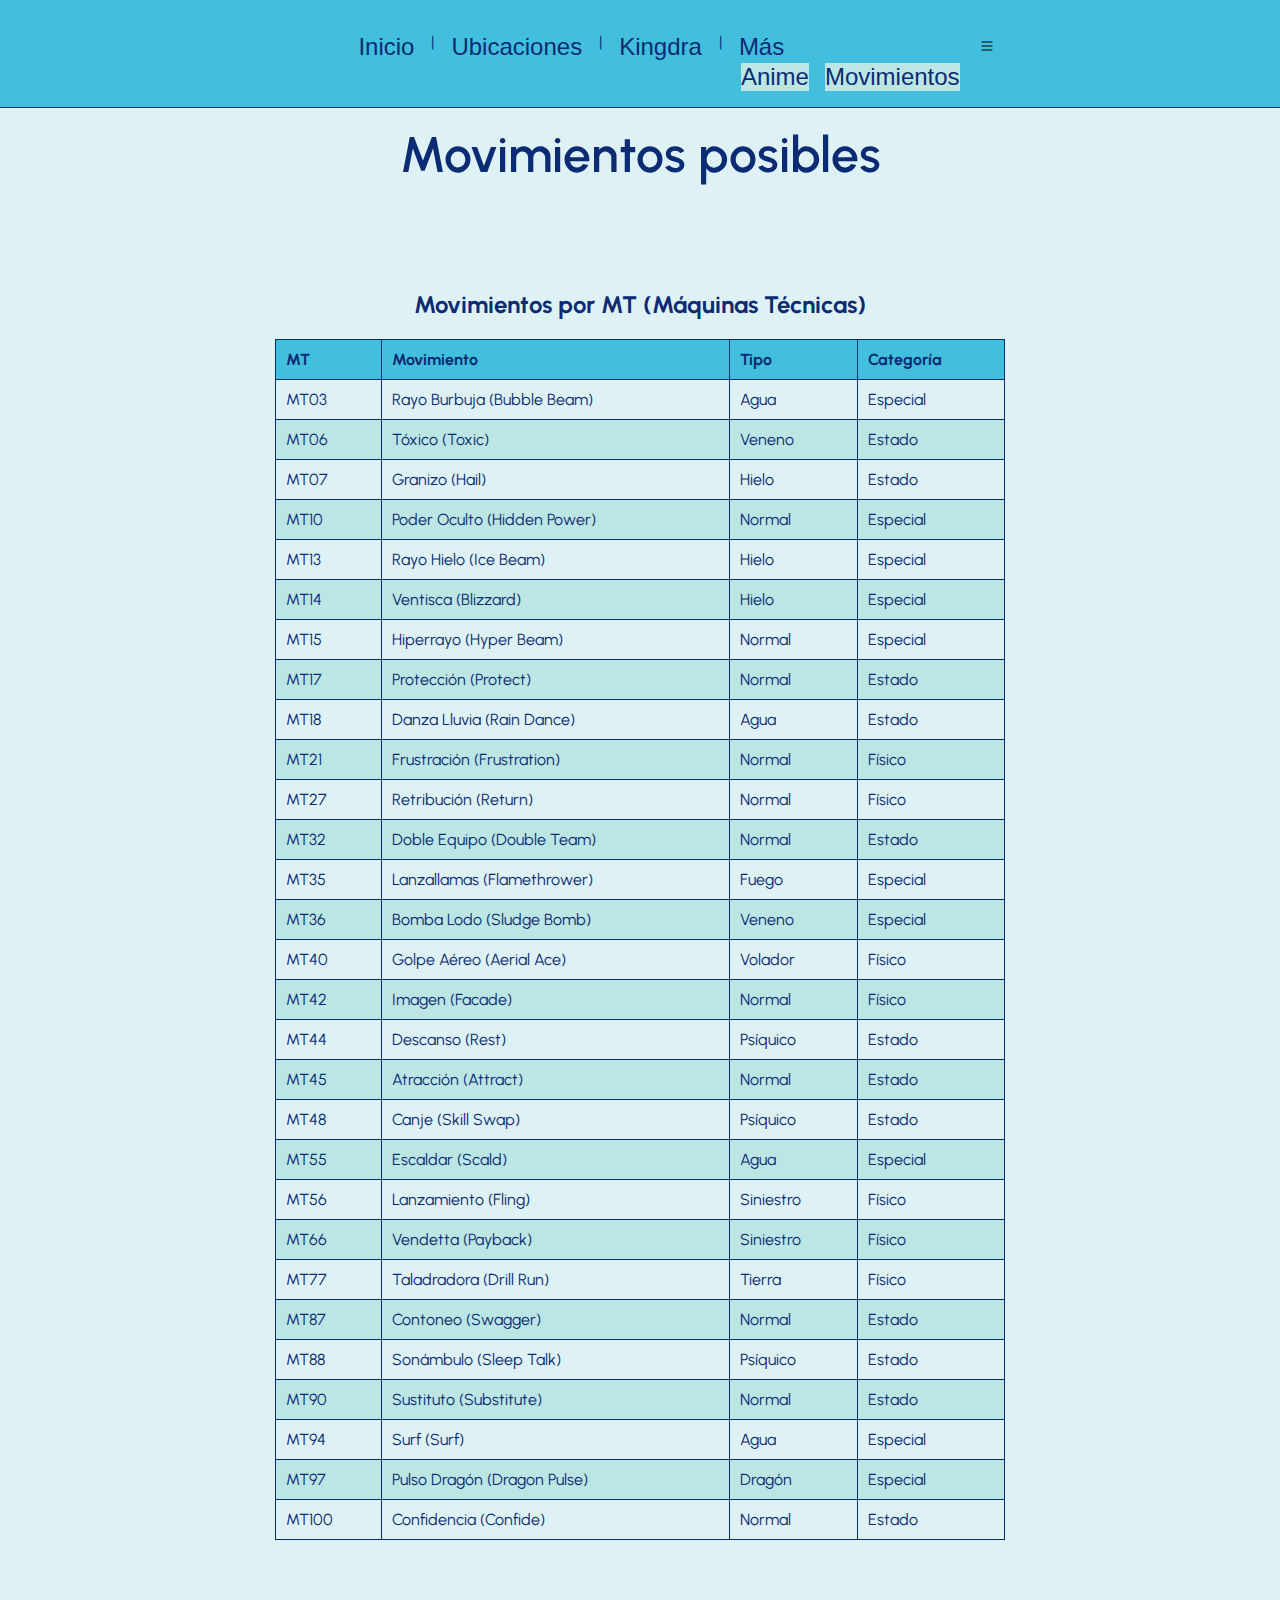
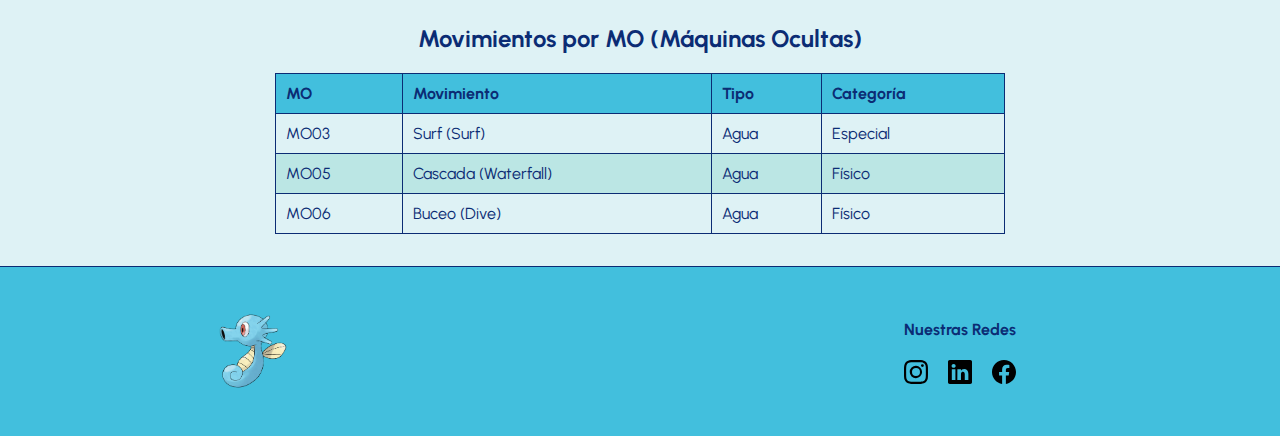
<file: pages/dropdown/movimientos.html>
<!DOCTYPE html>
<html lang="en">

<head>
    <meta charset="UTF-8">
    <meta name="viewport" content="width=device-width, initial-scale=1.0">
   
    <link rel="stylesheet" href="/css/styles.css">
    <link href="https://cdn.jsdelivr.net/npm/bootstrap@5.3.2/dist/css/bootstrap.min.css" rel="stylesheet"
        integrity="sha384-T3c6CoIi6uLrA9TneNEoa7RxnatzjcDSCmG1MXxSR1GAsXEV/Dwwykc2MPK8M2HN" crossorigin="anonymous">
    <meta name="description" content="Movimientos posibles para horsea y sus evoluciones!. Aprendé acerca de los movimientos que podes enseñarle a tu pokemon por medio de MTs">
    <meta name="keywords" content="pokemon, horsea, evoluciones, movimientos, mt, mo, seadra, kingdra">
    <meta name="robots" content="noindex, nofollow"/>
    <title>Movimientos</title>
</head>

<body>

    <header>
        <nav>
            <ul>
                <li class="navOpcion"><a href="../../index.html">Inicio</a></li>
                <li>|</li>
                <li class="navOpcion"><a href="/pages/ubicaciones.html">Ubicaciones</a></li>
                <li>|</li>

                <li class="navOpcion"><a href="/pages/kingdra.html">Kingdra</a></li>
                <li>|</li>
                <li class="navOpcion">
                    <div class="dropdown">
                        <a class="dropdown-toggle" href="#" role="button" data-bs-toggle="dropdown"
                            aria-expanded="false">
                           Más
                        </a>

                        <ul class="dropdown-menu">
                            <li><a class="dropdown-item" href="anime.html">Anime</a></li>
                            <li><a class="dropdown-item" href="movimientos.html">Movimientos</a></li>
                        </ul>
                    </div>
                </li>
                <li class="offcanvasOpcion">
                    <a class=" d-lg-none" type="button" data-bs-toggle="offcanvas" data-bs-target="#offcanvasResponsive"
                        aria-controls="offcanvasResponsive" onclick="abrirModal('offcanvasResponsive')" href="#"><img class="menu-responsive" src="/src/menu.svg" alt="menu-responsive"></a>
                </li>
            </ul>


        </nav>
        <div class="offcanvas-lg offcanvas-end" tabindex="-1" id="offcanvasResponsive"
            aria-labelledby="offcanvasResponsiveLabel">
            <div class="offcanvas-header">

                <button type="button" class="btn-close" data-bs-dismiss="offcanvas"
                    data-bs-target="#offcanvasResponsive" aria-label="Close"></button>
            </div>
            <div class="offcanvas-body">
                <ul>
                    <li class="navOpcion"><a href="../../index.html">Inicio</a></li>
                    <li class="navOpcion"><a href="/pages/ubicaciones.html">Ubicaciones</a></li>

                    <li class="navOpcion"><a href="/pages/kingdra.html">Kingdra</a></li>


                    <li class="navOpcion">
                        <div class="dropdown">
                            <a class="dropdown-toggle" href="#" role="button" data-bs-toggle="dropdown"
                                aria-expanded="false">
                                Más
                            </a>

                            <ul class="dropdown-menu">
                                <li><a class="dropdown-item" href="/pages/dropdown/anime.html">Anime</a></li>
                                <li><a class="dropdown-item" href="/pages/dropdown/movimientos.html">Movimientos</a></li>
                            </ul>
                        </div>
            </div>
        </div>
    </header>
    <main>
        <h1 class="titles">Movimientos posibles</h1>
        <article class="padreTabla">
        <h2>Movimientos por MT (Máquinas Técnicas)</h2>
    <table>
        <thead>
            <tr>
                <th>MT</th>
                <th>Movimiento</th>
                <th>Tipo</th>
                <th>Categoría</th>
            </tr>
        </thead>
        <tbody>
            <tr>
                <td>MT03</td>
                <td>Rayo Burbuja (Bubble Beam)</td>
                <td>Agua</td>
                <td>Especial</td>
            </tr>
            <tr>
                <td>MT06</td>
                <td>Tóxico (Toxic)</td>
                <td>Veneno</td>
                <td>Estado</td>
            </tr>
            <tr>
                <td>MT07</td>
                <td>Granizo (Hail)</td>
                <td>Hielo</td>
                <td>Estado</td>
            </tr>
            <tr>
                <td>MT10</td>
                <td>Poder Oculto (Hidden Power)</td>
                <td>Normal</td>
                <td>Especial</td>
            </tr>
            <tr>
                <td>MT13</td>
                <td>Rayo Hielo (Ice Beam)</td>
                <td>Hielo</td>
                <td>Especial</td>
            </tr>
            <tr>
                <td>MT14</td>
                <td>Ventisca (Blizzard)</td>
                <td>Hielo</td>
                <td>Especial</td>
            </tr>
            <tr>
                <td>MT15</td>
                <td>Hiperrayo (Hyper Beam)</td>
                <td>Normal</td>
                <td>Especial</td>
            </tr>
            <tr>
                <td>MT17</td>
                <td>Protección (Protect)</td>
                <td>Normal</td>
                <td>Estado</td>
            </tr>
            <tr>
                <td>MT18</td>
                <td>Danza Lluvia (Rain Dance)</td>
                <td>Agua</td>
                <td>Estado</td>
            </tr>
            <tr>
                <td>MT21</td>
                <td>Frustración (Frustration)</td>
                <td>Normal</td>
                <td>Físico</td>
            </tr>
            <tr>
                <td>MT27</td>
                <td>Retribución (Return)</td>
                <td>Normal</td>
                <td>Físico</td>
            </tr>
            <tr>
                <td>MT32</td>
                <td>Doble Equipo (Double Team)</td>
                <td>Normal</td>
                <td>Estado</td>
            </tr>
            <tr>
                <td>MT35</td>
                <td>Lanzallamas (Flamethrower)</td>
                <td>Fuego</td>
                <td>Especial</td>
            </tr>
            <tr>
                <td>MT36</td>
                <td>Bomba Lodo (Sludge Bomb)</td>
                <td>Veneno</td>
                <td>Especial</td>
            </tr>
            <tr>
                <td>MT40</td>
                <td>Golpe Aéreo (Aerial Ace)</td>
                <td>Volador</td>
                <td>Físico</td>
            </tr>
            <tr>
                <td>MT42</td>
                <td>Imagen (Facade)</td>
                <td>Normal</td>
                <td>Físico</td>
            </tr>
            <tr>
                <td>MT44</td>
                <td>Descanso (Rest)</td>
                <td>Psíquico</td>
                <td>Estado</td>
            </tr>
            <tr>
                <td>MT45</td>
                <td>Atracción (Attract)</td>
                <td>Normal</td>
                <td>Estado</td>
            </tr>
            <tr>
                <td>MT48</td>
                <td>Canje (Skill Swap)</td>
                <td>Psíquico</td>
                <td>Estado</td>
            </tr>
            <tr>
                <td>MT55</td>
                <td>Escaldar (Scald)</td>
                <td>Agua</td>
                <td>Especial</td>
            </tr>
            <tr>
                <td>MT56</td>
                <td>Lanzamiento (Fling)</td>
                <td>Siniestro</td>
                <td>Físico</td>
            </tr>
            <tr>
                <td>MT66</td>
                <td>Vendetta (Payback)</td>
                <td>Siniestro</td>
                <td>Físico</td>
            </tr>
            <tr>
                <td>MT77</td>
                <td>Taladradora (Drill Run)</td>
                <td>Tierra</td>
                <td>Físico</td>
            </tr>
            <tr>
                <td>MT87</td>
                <td>Contoneo (Swagger)</td>
                <td>Normal</td>
                <td>Estado</td>
            </tr>
            <tr>
                <td>MT88</td>
                <td>Sonámbulo (Sleep Talk)</td>
                <td>Psíquico</td>
                <td>Estado</td>
            </tr>
            <tr>
                <td>MT90</td>
                <td>Sustituto (Substitute)</td>
                <td>Normal</td>
                <td>Estado</td>
            </tr>
            <tr>
                <td>MT94</td>
                <td>Surf (Surf)</td>
                <td>Agua</td>
                <td>Especial</td>
            </tr>
            <tr>
                <td>MT97</td>
                <td>Pulso Dragón (Dragon Pulse)</td>
                <td>Dragón</td>
                <td>Especial</td>
            </tr>
            <tr>
                <td>MT100</td>
                <td>Confidencia (Confide)</td>
                <td>Normal</td>
                <td>Estado</td>
            </tr>
        </tbody>
    </table>
</article>
<article class="padreTabla">
    <h2>Movimientos por MO (Máquinas Ocultas)</h2>
    <table>
        <thead>
            <tr>
                <th>MO</th>
                <th>Movimiento</th>
                <th>Tipo</th>
                <th>Categoría</th>
            </tr>
        </thead>
        <tbody>
            <tr>
                <td>MO03</td>
                <td>Surf (Surf)</td>
                <td>Agua</td>
                <td>Especial</td>
            </tr>
            <tr>
                <td>MO05</td>
                <td>Cascada (Waterfall)</td>
                <td>Agua</td>
                <td>Físico</td>
            </tr>
            <tr>
                <td>MO06</td>
                <td>Buceo (Dive)</td>
                <td>Agua</td>
                <td>Físico</td>
            </tr>
        </tbody>
    </table>
</article>
    </main>
    <footer>
        <img src="/src/horsea.png" alt="PokemonHorsea">
        <section class="redes">
            <h4>Nuestras Redes</h4>
            <ul>
                <li ><a href="https://www.instagram.com/"><img src="/src/instagram.svg" alt="logoInstagram"></a></li>
                <li ><a href="https://www.linkedin.com/"><img src="/src/linkedin.svg" alt="logoLinkedin"></a></li>
                <li ><a href="https://www.facebook.com/"><img src="/src/facebook.svg" alt="logoFacebook"></a></li>

            </ul>
        </section>
    </footer>
    <script src="../../main.js"></script>
    <script src="https://cdn.jsdelivr.net/npm/bootstrap@5.3.2/dist/js/bootstrap.bundle.min.js"
        integrity="sha384-C6RzsynM9kWDrMNeT87bh95OGNyZPhcTNXj1NW7RuBCsyN/o0jlpcV8Qyq46cDfL"
        crossorigin="anonymous"></script>

</body>

</html>
</file>
<file: css/styles.css>
@import url("https://fonts.googleapis.com/css2?family=Cinzel:wght@400..900&family=Urbanist:ital,wght@0,100..900;1,100..900&display=swap");
.cinzel {
  font-family: "Cinzel", serif;
  font-optical-sizing: auto;
  font-weight: 700;
  font-style: normal;
}

.urbanist {
  font-family: "Urbanist", sans-serif;
  font-optical-sizing: auto;
  font-weight: 500;
  font-style: italic;
}

/*Base*/
* {
  font-family: Urbanist;
  color: #0b2c74;
}

body {
  margin: 0%;
}
body main {
  background-color: #def2f5;
}

header {
  height: 70px;
}

.titles {
  text-align: center;
  padding: 20px;
  color: #0b2c74;
  font-weight: 600;
}
.titles:nth-child(1) {
  font-size: 50px;
}

p {
  font-size: 25px;
}

/*Componentes*/
/*Modals*/
.padreModal {
  position: absolute;
  display: flex;
  justify-content: center;
  top: 25rem;
  width: 100%;
}
.padreModal .modals {
  display: none;
  background-color: #42BFDD;
  width: 50%;
  max-width: 900px;
  border: solid 2px #bbe6e4;
  border-radius: 20px;
}
.padreModal .modals .modalContent {
  display: grid;
  grid-template-columns: 1fr 5fr 5fr 0.5fr;
  grid-template-rows: 0.25fr auto;
  grid-template-areas: "area1 area2 area3 area4" "area1 area5 area3 area7";
  padding: 1em;
}
.padreModal .modals .modalContent .modalTitle {
  grid-area: area2;
  font-size: xx-large;
  font-weight: bold;
  font-family: sans-serif;
  color: #0b2c74;
  padding: 20px 0 0;
}
.padreModal .modals .modalContent .modalButton {
  justify-items: center;
  width: 30px;
  height: 30px;
  grid-area: area4;
  border-radius: 100%;
  border: 0;
  background-color: #bbe6e4;
  color: #42BFDD;
  font-size: 15px;
}
.padreModal .modals .modalContent .modalImg {
  grid-area: area5;
  width: 100%;
  padding-bottom: 1rem;
  transition: 1s;
}
.padreModal .modals .modalContent .modalImg:hover {
  transform: rotateY(180deg);
  scale: 1.2;
}
.padreModal .modals .modalContent .modalTexto {
  grid-area: area3;
  align-content: center;
  margin: 20% 0;
  padding: 0 0 0 20px;
  font-family: sans-serif;
  color: #0b2c74;
  overflow: auto;
}
.padreModal .modals .modalContent .modalTexto h5 {
  font-weight: bold;
}

footer {
  background-color: #42BFDD;
  display: grid;
  grid-template-columns: repeat(6, 5fr);
  grid-template-areas: " area1 area2 area3 area4 area5 area6";
  align-items: center;
  padding: 2rem 0;
  border-top: 1px solid #0b2c74;
}
footer img {
  width: 5rem;
  display: inline-block;
  grid-area: area2;
  width: 5em;
  transition: 1.5s;
}
footer img:hover {
  scale: 0.5;
  transform: rotate(360deg);
}
footer ul {
  padding: 0%;
}
footer ul li {
  display: inline-block;
  list-style: none;
  text-align: center;
  padding: 0 0.5rem;
}
footer ul li img {
  width: 1.5rem;
}

.redes {
  text-align: center;
  display: inline-block;
  grid-area: area5;
}
.redes h4 {
  color: #0b2c74;
  font-size: 1rem;
}

nav {
  display: flex;
  padding: 1em;
  justify-content: center;
  background-color: #42BFDD;
  z-index: 2;
  position: fixed;
  width: 100%;
  height: 75px;
  border-bottom: 1px solid #0b2c74;
}
nav ul {
  display: flex;
  justify-content: end;
  gap: 1em;
}
nav ul li {
  display: inline-block;
}
nav ul li a {
  text-decoration: none;
  color: #0b2c74;
  font: 1.5em sans-serif;
}
nav ul .navOpcion {
  border: 1px solid transparent;
}
nav ul .navOpcion:hover {
  border-bottom: 1px solid #0b2c74;
  transition: 0.5s;
}

.dropdown .dropdown-menu li {
  width: 100%;
  text-align: center;
  background-color: #bbe6e4;
  padding: 0%;
}
.dropdown .dropdown-menu li a {
  color: #0b2c74;
}
.dropdown .dropdown-menu li a:hover {
  color: #bbe6e4;
  background-color: #42BFDD;
}
.dropdown ul {
  padding: 0;
  border: solid 2px #42BFDD;
  border-radius: 0;
}

/*Layouts*/
/*Anime*/
.animeContenido {
  padding: 0 10% 10%;
  display: flex;
  flex-direction: column;
  align-items: center;
  justify-content: center;
  gap: 2rem;
}
.animeContenido .animeContenidoDos {
  display: flex;
  flex-direction: row;
  align-items: center;
  gap: 2rem;
}
.animeContenido .animeContenidoDos img {
  width: 75%;
}
.animeContenido .animeContenidoUno {
  display: flex;
  flex-direction: row-reverse;
  align-items: center;
  gap: 2rem;
}
.animeContenido .animeContenidoUno img {
  display: inline;
  width: 30%;
}

.divHeader {
  background-image: url(/src/sinnohMap.jpg);
  background-size: 100%;
  background-position: bottom;
  background-attachment: fixed;
}
.divHeader div {
  background: radial-gradient(rgba(236, 248, 248, 0.568627451), rgba(0, 0, 0, 0.678));
  display: flex;
  justify-content: center;
  align-items: center;
  height: 25rem;
}
.divHeader div .imgTitulo {
  width: 20em;
  padding: 15px;
  transition: 1.5s;
}
.divHeader div .imgTitulo:hover {
  scale: 0.5;
  transform: rotate(360deg);
}
.divHeader div .imgTitulo img {
  display: inline-block;
}
.divHeader div .tituloPrincipal {
  text-align: center;
  color: #0b2c74;
  font-size: 3rem;
  font-family: "Cinzel";
  transition: 1.5s;
}
.divHeader div .tituloPrincipal:hover {
  transform: scale(0.905);
}

.introduccion {
  display: grid;
  grid-template-rows: repeat(2, auto);
  padding: 2em;
  width: 90%;
  justify-self: center;
}
.introduccion .introduccionImgs {
  display: flex;
  flex-direction: row;
  place-content: center center;
  width: 100%;
}
.introduccion .introduccionImgs img {
  width: 100%;
  cursor: pointer;
}
.introduccion .introduccionImgs img:hover {
  transform: scale(1.05);
  transition: 1.05s;
}
.introduccion .introduccionImgs .imgIntroUno {
  grid-area: area2;
}
.introduccion .introduccionImgs .imgIntroDos {
  grid-area: area3;
}
.introduccion .introduccionImgs .imgIntroTres {
  grid-area: area4;
}
.introduccion p {
  text-align: center;
}

/*form*/
.form {
  display: flex;
  flex-direction: column;
  justify-content: center;
  align-items: center;
  text-align: center;
  padding: 2rem;
  width: 100%;
  border-top: solid 1px #0b2c74;
}
.form p {
  width: 30%;
}
.form form label,
.form form input,
.form form textarea {
  display: block;
  padding: 10px;
  width: 100%;
}
.form form input,
.form form textarea {
  padding: 10px;
  border: solid 3px #0b2c74;
  border-radius: 10px;
}
.form form .enviar {
  margin: 1.5em 0;
}
.form form .enviar:hover {
  transition: 1s;
  transform: scale(1.05);
  background-color: #bbe6e4;
}

/*AboutKingdra*/
.kindraConteiner {
  padding: 0 5rem;
}

.aboutKingdra {
  display: flex;
  flex-direction: row;
  padding: 2rem;
  justify-content: center;
  align-items: center;
}
.aboutKingdra p {
  padding: 2rem;
  border-left: 1px solid #0b2c74;
}
.aboutKingdra img {
  width: 50%;
  max-width: 500px;
  height: 100%;
  transition: 1.5s;
}
.aboutKingdra img:hover {
  transform: rotateY(180deg);
  scale: 1.2;
}

.escamaDragon {
  display: flex;
  flex-direction: column;
  text-align: right;
}
.escamaDragon .escamaDragonInfo {
  display: flex;
  flex-direction: row-reverse;
  padding: 2rem;
}
.escamaDragon .escamaDragonInfo p {
  padding: 2rem;
  border-right: 1px solid #0b2c74;
}
.escamaDragon .escamaDragonInfo img {
  transition: 1.5s;
}
.escamaDragon .escamaDragonInfo img:hover {
  transform: rotateY(180deg);
  scale: 1.7;
}
.escamaDragon .escamaDragonJuegos {
  display: flex;
  flex-direction: column;
  text-align: left;
  padding: 2rem;
}
.escamaDragon .escamaDragonJuegos p {
  padding: 2rem;
  border-left: 1px solid #0b2c74;
}

/*Movmientos*/
.padreTabla {
  display: flex;
  flex-direction: column;
  justify-content: center;
  align-items: center;
  padding: 2rem;
}

table {
  width: 60%;
  border-collapse: collapse;
}

th, td {
  padding: 10px;
  text-align: left;
  border: 1px solid #0b2c74;
}

th {
  background-color: #42BFDD;
}

tr:nth-child(even) {
  background-color: #bbe6e4;
}

.carousel-item {
  background-color: #0b2c74;
}
.carousel-item img {
  width: 100%;
  height: 85vh;
  background-color: rgba(0, 0, 0, 0.171);
  background-size: cover;
  background-position: center;
  opacity: 0.8;
}

.ubicacionesContent {
  display: grid;
  grid-template-columns: 25% 50% 25%;
  width: 100%;
  justify-items: center;
  align-items: center;
  padding: 30px 0;
  text-align: center;
}
.ubicacionesContent ul {
  list-style: none;
  margin: 0;
  padding: 0%;
}
.ubicacionesContent ul li:nth-child(2n+1) {
  padding: 1rem;
  border-left: 1px solid #0b2c74;
  text-align: left;
}
.ubicacionesContent ul li:nth-child(2n) {
  padding: 1rem;
  border-right: 1px solid #0b2c74;
  text-align: right;
  background-color: rgba(161, 241, 255, 0.507);
}
.ubicacionesContent ul li h3 {
  font-weight: bold;
  font-style: italic;
}
.ubicacionesContent .horsea {
  grid-area: 1/1;
}
.ubicacionesContent .seadra {
  grid-area: 1/3;
}
.ubicacionesContent img {
  width: 150px;
  transition: 1.5s;
}
.ubicacionesContent img:hover {
  transform: rotateY(180deg);
  scale: 0.7;
}
.ubicacionesContent .ubicacionesImg {
  width: 100%;
}

#offcanvasResponsive {
  display: none;
  background-color: #42BFDD;
}

@media (max-width: 576px) {
  .padreModal {
    justify-content: center;
  }
  .padreModal .modals .modalContent {
    display: flex;
    flex-direction: column;
  }
}
@media (max-width: 992px) {
  /*navbar*/
  nav {
    position: fixed;
    height: 70px;
    width: 100%;
    z-index: 2;
    top: 0;
    justify-content: end;
  }
  nav ul li {
    display: none;
  }
  .offcanvasOpcion {
    display: block;
  }
  .offcanvasOpcion a {
    width: 40px;
  }
  .offcanvasOpcion a .menu-responsive {
    width: 40px;
  }
  .dropdown-menu li a {
    background-color: #42BFDD;
    border: 3px solid #42BFDD;
    text-align: left;
  }
  .offcanvas-body {
    height: 100%;
  }
  .offcanvas-body ul li {
    list-style: none;
  }
  .offcanvas-body ul li a {
    font-size: 2rem;
    text-decoration: none;
    color: #0b2c74;
  }
  .offcanvas-body,
  .offcanvas-header {
    background-color: #42BFDD;
    color: #0b2c74;
  }
  .navOpcion:hover {
    border-left: 1px solid #0b2c74;
    border-bottom: 0;
    padding: 1rem;
    transition: 0.5s;
  }
  /*index*/
  .divHeader div .imgTitulo {
    width: 180px;
    padding: 0;
  }
  .divHeader div .tituloPrincipal {
    font-size: 2rem;
  }
  .introduccion .introduccionImgs {
    flex-direction: column;
    gap: 2rem;
    justify-content: center;
    align-items: center;
  }
  .introduccion .introduccionImgs img {
    width: 170px;
  }
  .introduccion .introduccionImgs a {
    width: 170px;
  }
  .padreModal .modals {
    width: 90%;
  }
  .form label,
  .form input,
  .form textarea,
  .form p,
  .form h2 {
    width: 100%;
    align-items: center;
    text-align: center;
  }
  .form form {
    display: flex;
    flex-direction: column;
    align-items: center;
  }
  /*Ubicaciones*/
  .carousel-item img {
    height: 20rem;
  }
  .ubicacionesContent {
    display: flex;
    flex-direction: column;
    padding: 2rem;
  }
  .ubicacionesContent img {
    width: 25%;
  }
  /*Kingdra*/
  .kindraConteiner {
    padding: 0 1rem;
  }
  .aboutKingdra,
  .escamaDragon {
    flex-direction: column;
    padding: 0 0;
  }
  .aboutKingdra .escamaDragonInfo,
  .escamaDragon .escamaDragonInfo {
    flex-direction: column;
    justify-content: center;
    align-items: center;
    padding: 0 0;
  }
  .aboutKingdra .escamaDragonInfo img,
  .escamaDragon .escamaDragonInfo img {
    width: 25rem;
  }
  /*anime*/
  .animeContenido .animeContenidoUno,
  .animeContenido .animeContenidoDos {
    flex-direction: column-reverse;
  }
  .animeContenido .animeContenidoUno img {
    width: 50%;
  }
  /*footer*/
  footer ul {
    display: flex;
    flex-direction: column;
    gap: 5px;
  }
}

/*# sourceMappingURL=styles.css.map */
</file>
<file: style.css>
/*
oscuro- rgb(25, 137, 141)
clarito-rgb(169, 221, 255)
footer- rgba(25, 137, 141, 0.521)

*/
@import url('https://fonts.googleapis.com/css2?family=Cinzel:wght@400..900&family=Urbanist:ital,wght@0,100..900;1,100..900&display=swap');
/*Fonts*/
/*Titulo principal*/
.cinzel{
  font-family: "Cinzel", serif;
  font-optical-sizing: auto;
  font-weight: 700;
  font-style: normal;
}


.urbanist{
  font-family: "Urbanist", sans-serif;
  font-optical-sizing: auto;
  font-weight: 500;
  font-style: italic;
}
*{
    font-family: Urbanist;
}

body{
    margin:0%;

}

/*Header*/
header{
    background-image: url(/src/sinnohMap.jpg);
    background-attachment: fixed;
    background-size: 100%;
    background-position:bottom;
    
}

/*index*/

.divHeader div{
    background-color: rgba(0, 0, 0, 0.297);
    display: grid;
    grid-template-columns: repeat(5, 5fr);
    grid-template-areas: 
    "area1 area2 area3 area4 area5";
}


.imgTitulo{
    margin: auto;
    width: 75%;
    padding: 15px;
    grid-area: area2;
}

.titulo{
    grid-area: area3;
    text-align: start;
    padding: 25% 10% 0;
    color: rgb(119, 236, 252);
    font-size: 3rem;
    font-family: "Cinzel";
}
/*--Index--*/
/*NAv*/
nav{
    display: flex;
    padding: 1em;
    justify-content: center;
    background-color:rgb(25, 137, 141);
}
nav ul{
    display: flex;
    justify-content: end;
    gap: 1em;

}
nav ul li{
    display: inline-block;
}
nav ul li a{
    text-decoration:none;
    color: rgb(169, 221, 255);
    font: 1.5em sans-serif;
}

.dropdown ul{
    padding: 0;
    border: solid 2px rgb(25, 137, 141) ;
    border-radius: 0;
}
.dropdown-menu li{
    width: 100%;
    text-align: center;
    background-color: rgba(25, 137, 141, 0.397);
    padding:0%;
}
.dropdown-menu li a{
    color: rgba(25, 137, 141, 0.521);
}
.dropdown-menu li a:hover{
    color: rgb(169, 221, 255);
    background-color:  rgba(25, 137, 141, 0.521);
}
.navOpcion{
    border: 1px solid transparent;
}
.navOpcion:hover{
    border-bottom: 1px solid rgb(169, 221, 255);
    transition: 0.5s;
}
/*footer*/
footer{
    background-color:rgba(25, 137, 141, 0.521) ;
    display: grid;
    grid-template-columns: repeat(6, 5fr);
    grid-template-areas: 
    " area1 area2 area3 area4 area5 area6";
    align-items: center;
    padding: 2rem 0;
}
footer img{
    width: 5rem;
    display: inline-block;
    grid-area: area2;
    width: 5em;
    
}
footer ul{
    padding: 0%;  
}
footer ul li{
    display: inline-block;
    list-style: none;
    text-align: center;
    padding: 0 0.5rem;
}
footer ul li img{
    width: 1.5rem;
}
.redes{
    text-align: center;
    display: inline-block;
    grid-area: area5;
}
.redes h4{
    font-size: 1.0rem;
}

/*Main index*/

/*article iNTRODUCCION*/
.introduccion{
    display: grid;
    grid-template-rows: repeat(2, auto);
    padding: 2em;
    width: 100%;
    }
/*Img introduccion*/
.introduccionImgs{
    display: grid;
    grid-template-columns: repeat(5, 5fr);
    grid-template-areas: 
    " area1 area2 area3 area4 area5";
}
.introduccionImgs img{
    width: 100%;
    cursor: pointer;
}
.introduccionImgs img:hover{
    transform: scale(1.05);
    transition: 1.05s;
}
.imgIntroUno{
    grid-area: area2;
}
.imgIntroDos{
    grid-area: area3;
}
.imgIntroTres{
    grid-area: area4;
}

/*text introduccion*/
.introduccion p{
    text-align: center;

}

/*Modals*/
.padreModal{
    display: flex;
    justify-content: center;
    position: absolute;
    top: 50%;


}
.modals{
    display: none;
    background-color: rgb(25, 137, 141);
    width: 50%;
    border: solid 2px rgb(169, 221, 255);
    border-radius: 20px;
    
}
.modalContent{
    display: grid;
    grid-template-columns: 1fr 5fr 5fr 0.5fr;
    grid-template-rows: 0.25fr auto;
    grid-template-areas: "area1 area2 area3 area4"
                         "area1 area5 area3 area7";
                         padding: 1em;
}
.modalTitle{
    grid-area: area2;
    font-size: xx-large;
    font-weight: bold;
    font-family: sans-serif;
    color: rgb(131, 220, 255);
    padding: 20px 0 0;
}
.modalButton{
    justify-items: center;
    width: 30px;
    height: 30px;
    grid-area: area4;
    border-radius: 100%;
    border: 0;
    background-color: rgb(169, 221, 255);
    color:rgb(25, 137, 141) ;
    font-size: 15px;
    
}
.modalImg{
    grid-area:area5;
    width: 100%;
    padding-bottom: 1rem;
}
.modalTexto{
    grid-area: area3;
    align-content: center;
    margin: 20% 0;
    padding: 0 0 0 20px;
    font-family: sans-serif;
    color: rgb(131, 220, 255);
    overflow: auto;
}

/*form*/
.form{
    display: flex;
    flex-direction: column;
    justify-content:center;
    align-items: start;
    text-align: center;
    padding: 2em;
    width: 100%;
    border-top: solid 1px rgba(25, 137, 141, 0.397);
}

form label, input, textarea{
    display: block;
    padding: 10px;
    width: 80%;
    
}
form input, textarea{
    padding: 10px;
    border: solid 3px black;
    border-radius: 10px;
}
.enviar{
    margin: 1.5em 0;
}
.enviar:hover {
    transition: 1s;
    transform: scale(1.05);
    background-color: rgb(160, 242, 248);
}
.form p{
    width: 30%;
    text-align: left;
}

/*About us*/
.titles{
    text-align: center;
    padding: 20px;
}
/*Carrusel*/
.carousel-item img{
    width: 100%;
    height: 90vh;
}
.aboutUs{
    display: grid;
    grid-template-columns: 25% 50% 25%;
    width: 100%;
    justify-items: center;
    align-items: center;
    padding: 30px 0;
    text-align: center;
}
.aboutUs ul {
    list-style: none;
    margin: 0;
    padding: 0%;
}

.aboutUsImg{
    width: 100%;
}
.horsea{
    grid-area: 1/1;
}
.seadra{
    grid-area: 1/3;
}

/*AboutKingdra*/
.kingdraContainer {
    display: flex;
    flex-direction: column;
    align-items: center;
    justify-content: center;
    gap: 2rem;
 
}
.aboutKingdra, .escamaDragon{
    text-align: center;
    width: 70%;
    padding:0 0 20px;

}
.aboutKingdra img, .escamaDragon img{
    width: 200px;
}

/*Anime*/
.animeContenido{
    padding: 0 10% 10% ;
    display: flex;
    flex-direction: column;
    align-items: center;
    justify-content: center;
    gap: 2rem;
}
.animeContenidoUno, .animeContenidoDos{
    display: flex;
    flex-direction: row-reverse;
    align-items: center;
    gap: 2rem;
}
.animeContenidoDos{
    flex-direction: row;
}
.animeContenidoDos img{
    width: 75%;
}
.animeContenido img{
   display: inline;
    width: 30%;
}

/*Movmientos*/
.padreTabla{
    display: flex;
    flex-direction: column;
    justify-content: center;
    align-items: center;
    padding: 2rem;
}
table {
    width: 60%;
    border-collapse: collapse;
}
th, td {
    padding: 10px;
    text-align: left;
    border: 1px solid #ddd;
}
th {
    background-color: #f2f2f2;
}
tr:nth-child(even) {
    background-color: #f9f9f9;
}


#offcanvasResponsive{
    display: none;
    background-color: rgb(25, 137, 141);
 
}
@media (max-width: 768px){

    /*navbar*/
    header{
        margin-top: 60px;
    }
    nav{
        position: fixed;
        height: 60px;
        width: 100%;
        z-index: 2;
        top: 0;
        justify-content: end;
    }
    nav ul li{
        display: none;
    }
    .offcanvasOpcion{
       display: block;
    }
    .offcanvas-body{
        height: 100%;
    }
    .offcanvas-body, .offcanvas-header{
        background-color: rgb(25, 137, 141);
        color:rgb(169, 221, 255) ;
       

    }
    .offcanvas-body ul li, .offcanvas-body ul li a{
        list-style: none;
        font-size: 2rem;
        text-decoration: none;
        color:rgb(169, 221, 255) ;
    }
    .dropdown-menu li a, .dropdown-menu li{
        background-color:rgb(25, 137, 141) ;
        border: 3px solid rgb(25, 137, 141);
        text-align: left;
    }
    .navOpcion:hover{
        border-left: 1px solid rgb(169, 221, 255);
        border-bottom: 0;
        padding: 1rem;
        transition: 0.5s;
    }

    /*index*/
    .imgTitulo{
        width: 100%;
        padding: 0;
    }
    .introduccionImgs{
        display: flex;
        flex-direction:column;
        align-items: center;
        gap: 2rem;
        
    }
    .introduccionImgs img a{
        width: 30%; 
    }
    .introduccionImgs img{
        width: 170px;
    }
    .modal1{
        width: 95%;
    }

    .form label, .form input, .form textarea, .form p{
        width: 100%;
        align-items: center;
        text-align: center;
    }
 
    /*Ubicaciones*/
    .carousel-item img{
        height: 25rem;
    }    
    .aboutUs{
        display: flex;
        flex-direction: column;
        padding: 2rem;
    }
    .aboutUsImg{
        width: 65%;
    }
    /*Kingdra no rompe*/
 
    /*anime*/
    .animeCon1, .animeCon2{
        flex-direction: column;
    }
    .animeCon1 img{
        width: 50%;
    }
    /*footer*/
    footer ul{
        display: flex;
        flex-direction: column;
        gap: 5px;
    }
}
</file>
